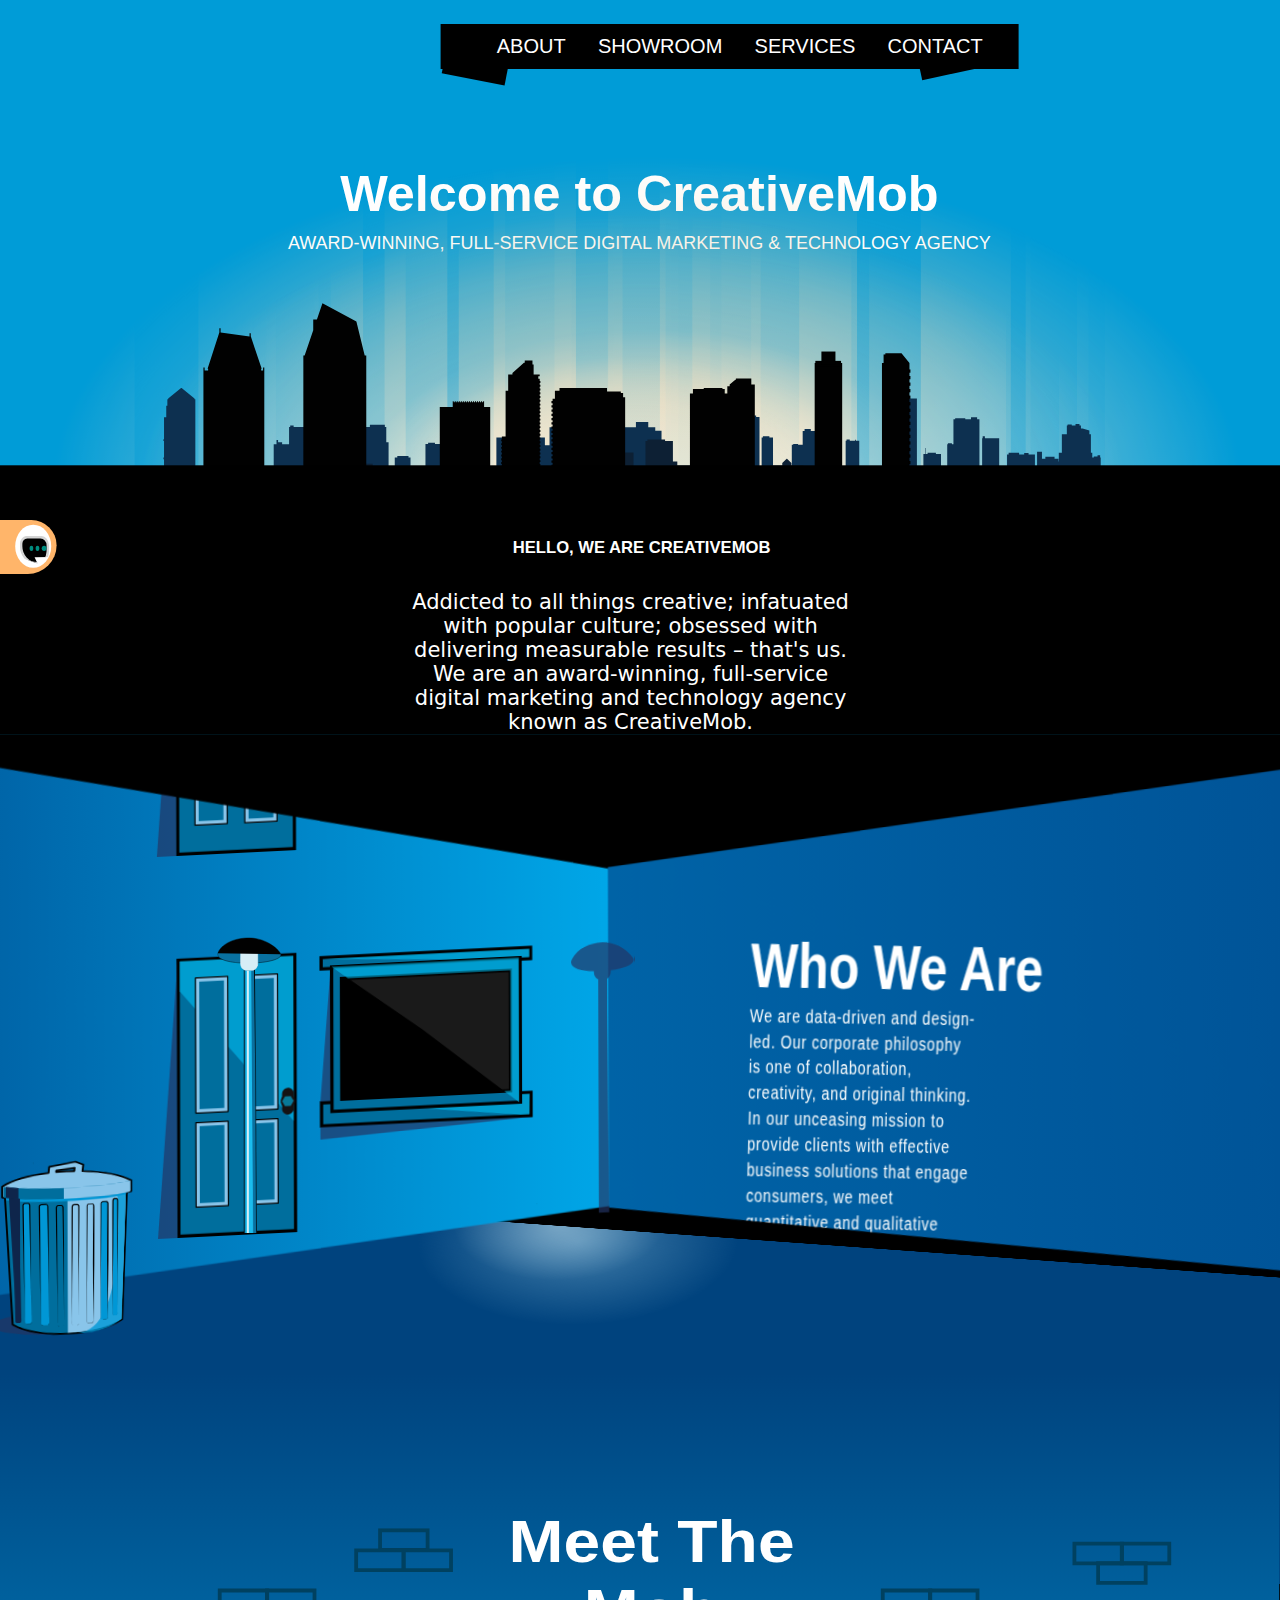
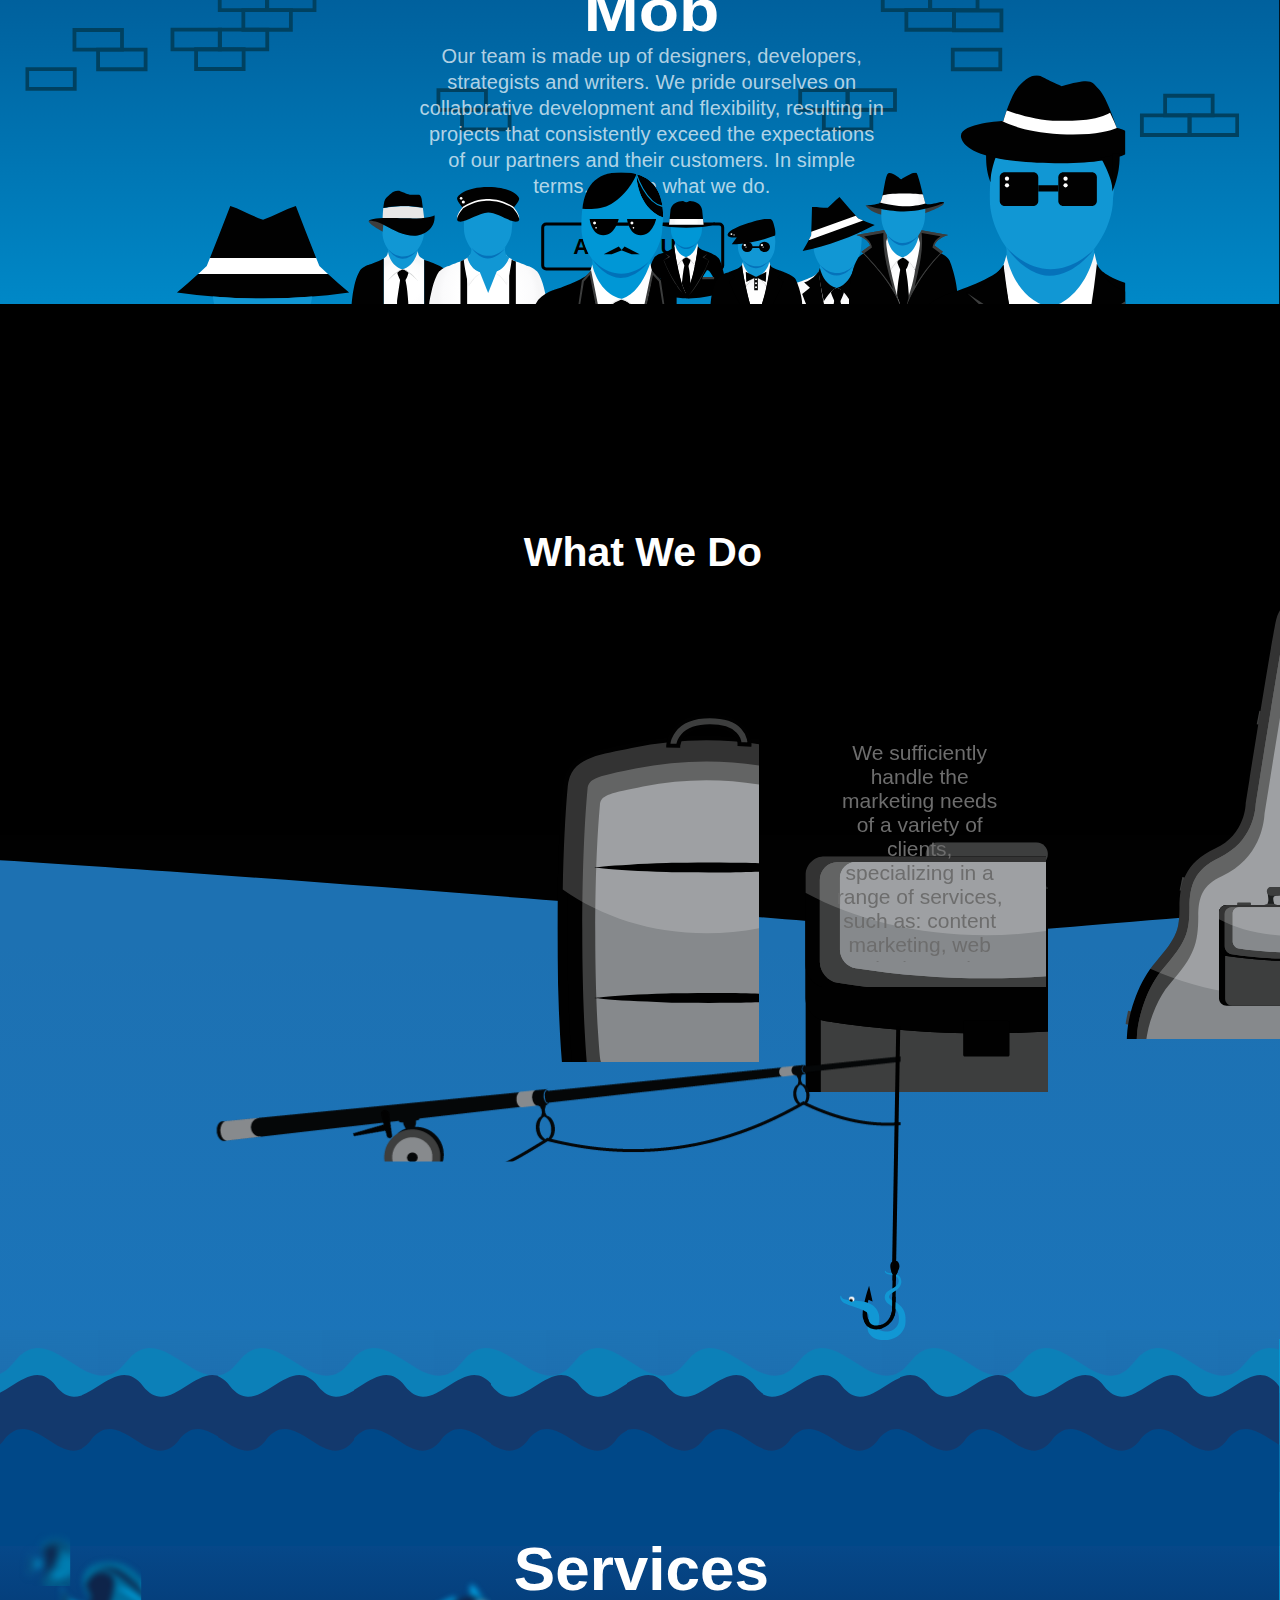
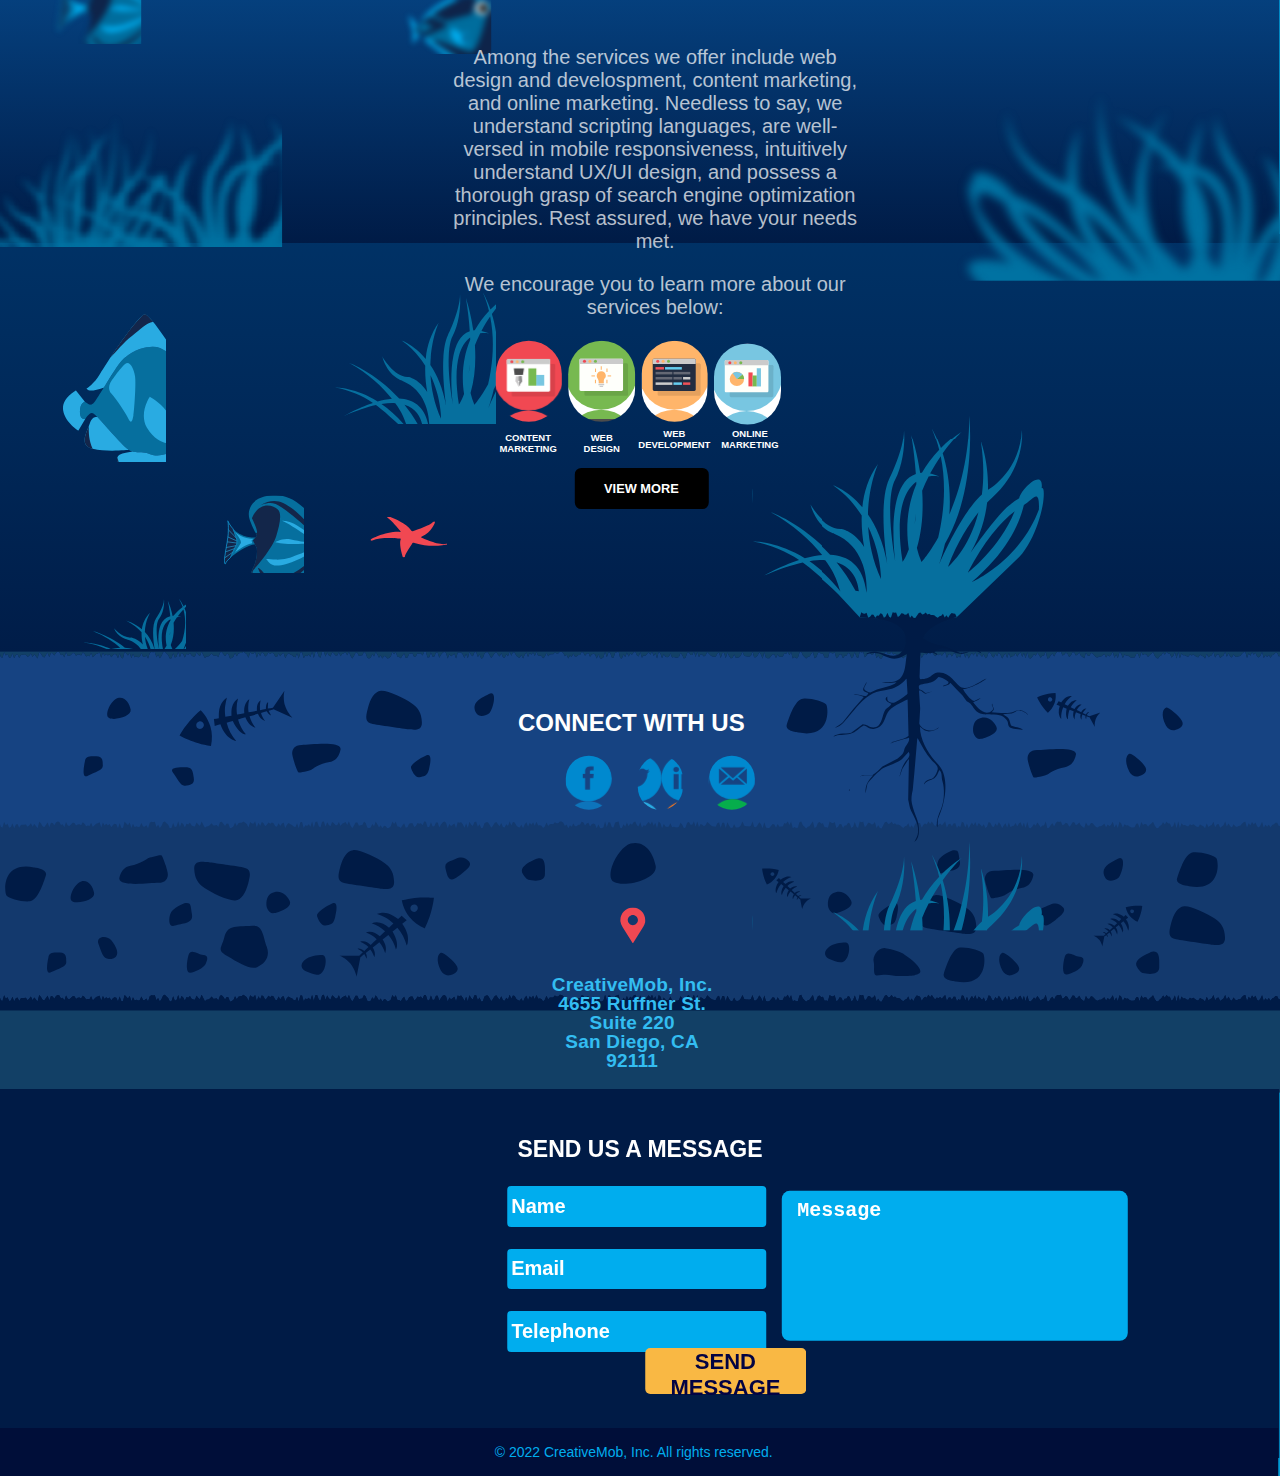
<file: index.html>
<!DOCTYPE html>
<html lang="en">
  <head>
    <meta charset="UTF-8">
    <meta http-equiv="X-UA-Compatible" content="IE=edge">
    <meta name="viewport" content="width=device-width, initial-scale=1.0">
    <link href="style.css" rel="StyleSheet" type="text/css">
    <title>creative mob</title>
  </head>
  <body class="example">


    <div class="parent">


    <div id="feedBackContainer"></div>
    <div class="feedBoxDiv">
      <div class="feedInnerDiv">
        <div id="msgBox" onclick="feedback()"></div>
      </div>
    </div>
    <div id="menuIcon" onclick="menuChanging()"></div>
    <div class="menu" id="menu">
      <ul class="menu-list">
        <li>
          <a href="about.html">about</a>
        </li>
        <li>
          <a href="showRoom.html">SHOWROOM </a>
        </li>
        <li>
          <a href="services.html">services</a>
        </li>
        <li>
          <a href="contact.html">contact </a>
        </li>
      </ul>
      <div class="right"></div>
      <div class="left"></div>
    </diV>
    <div class="welcome">
      <h1 class="welcome-text">Welcome to CreativeMob</h1>
      <h2 class="subtitle">AWARD-WINNING, FULL-SERVICE DIGITAL MARKETING &amp; TECHNOLOGY AGENCY</h2>
    </div>
    <div class="buildingContainerWithLight">
      <img src="/img/welcome/lights.svg" class="light">
      <img src="/img/welcome/buildings.svg" class="buildings">
    </div>
    <div class="home-text">
      <h2>HELLO, WE ARE CREATIVEMOB</h2>
      <br>
      <p class="Hello"> Addicted to all things creative; infatuated with popular culture; obsessed with delivering measurable results – that's us. We are an award-winning, full-service digital marketing and technology agency known as CreativeMob. </p>
    </div>
    <div class="Room" id="Room">
      <div class="room-div" id="3dRoom">
        <div class="computerScene"></div>
        <div class="code"></div>
        <div class="coder"></div>
        <div class="left-wall"></div>
        <div class="right-wall">
          <div class="rightWallContent">
            <div class="rightWallInnerTxt">
              <h1> Who We Are </h1>
              <p> We are data-driven and design-led. Our corporate philosophy is one of collaboration, creativity, and original thinking. In our unceasing mission to provide clients with effective business solutions that engage consumers, we meet quantitative and qualitative challenges head-on while adhering to industry standards. </p>
            </div>
          </div>
        </div>
        <div class="bottom-surface">
          <div class="bottom-light"></div>
          <!-- <div class="trash"></div> -->
        </div>
        <div class="lamp-shadow"></div>
        <div class="trash"></div>
      </div>
      <div class="lamp"></div>
    </div>
    <div class="Mob" id="Mob"></div>
    <!-- </diV> -->
    <div class="what_We_DoBlackBg"></div>
    <div class="bagContainer"></div>
    <div class="bags"></div>
    <div id="waterFlow"></div>
    <div id="seaDeepScene"></div>
    <div id="seaBottom"></div>
    <div class="lastOne">
      <h2> CONNECT WITH US </h2>
      <ul>
        <a href="https://www.facebook.com/creativemob" target="_blank">
          <li class="faceBook"></li>
        </a>
        <a href="https://twitter.com/creativemob" target="_blank">
          <li class="twitter"></li>
        </a>
        <a href="https://www.linkedin.com/company/creativemob" target="_blank">
          <li class="linkedin"></li>
        </a>
      </ul>
      <a href="https://www.google.com/maps/search/CreativeMob,+Inc.+4655+Ruffner+St.+Suite+220+San+Diego,+CA+92111/@32.8257561,-117.1574558,69m/data=!3m1!1e3!5m1!1e4" target="_blank">
        <img src="/img/connect/icon-location.svg">
      </a>
      <p>CreativeMob, Inc. <br> 4655 Ruffner St. Suite 220 <br> San Diego, CA 92111 </p>
    </div>
    <div class="msgBox">
      <h1> SEND US A MESSAGE </h1>
      <br>
      <div class="inputContainer">
        <input type="text" placeholder="Name" id="inputNameTxt">
        <input type="text" placeholder="Email" id="inputEmailTxt">
        <input type="number" placeholder="Telephone" id="tele">
        <textarea placeholder="Message" id="msgTxt"></textarea>
      </div>
      <button onclick="msgSend()">SEND MESSAGE</button>
      <p> © 2022 CreativeMob, Inc. All rights reserved. </p>
    </div>

  </div>

    <script src="script.js"></script>
  </body>
</html>
</file>
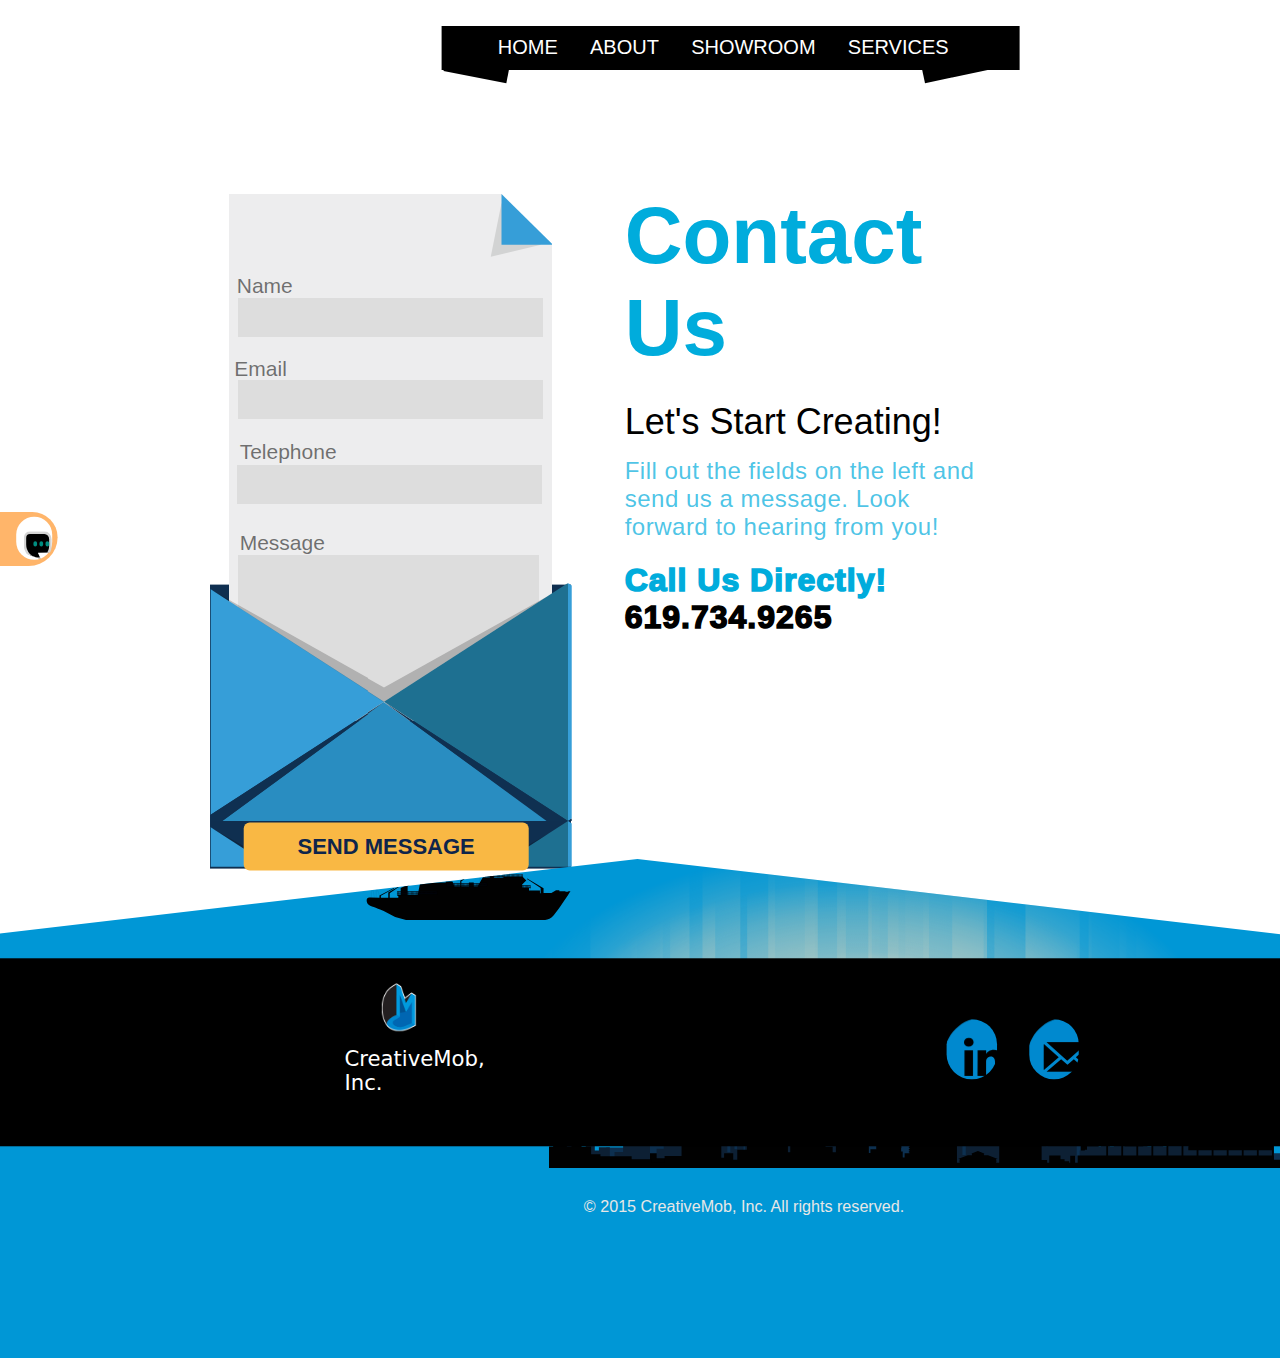
<file: contact.html>
<!DOCTYPE html>
<html lang="en">
  <head>
    <meta charset="UTF-8">
    <meta http-equiv="X-UA-Compatible" content="IE=edge">
    <meta name="viewport" content="width=device-width, initial-scale=1.0">
    <link href="css/contact.css" rel="StyleSheet" type="text/css">
    <title>creative mob contact</title>
  </head>
  <body class="example">
    <div id="feedBackContainer"></div>
    <div class="feedBoxDiv">
      <div class="feedInnerDiv">
        <div id="msgBox" onclick="feedback()"></div>
      </div>
    </div>
    <div id="menuIcon" onclick="menuChanging()"></div>
    <img src="/img/logo-cm@2x.png" id="menuIcon" onclick="menuChanging()">
    <div class="menu" id="menu">
      <ul class="menu-list">
        <li>
          <a href="index.html">home </a>
        </li>
        <li>
          <a href="about.html">about</a>
        </li>
        <li>
          <a href="showRoom.html">SHOWROOM </a>
        </li>
        <li>
          <a href="services.html">services</a>
        </li>
      </ul>
      <div class="right"></div>
      <div class="left"></div>
    </diV>
    <div class="contactlpWholeContainer">
      <div class="container1">
        <div class="msgBox">
          <div class="backFace"></div>
          <div class="letter">
            <form name="f1">
              <section class="sec1">Name</section>
              <input type="text" class="nameTxt">
              <section class="sec2">Email</section>
              <input type="text" class="mailTxt">
              <section class="sec3">Telephone</section>
              <input type="text" class="teleTxt">
              <section class="sec3">Message</section>
              <textarea rows="10" cols="50" class="txtArea"></textarea>
            </form>
          </div>
          <div class="frontFace"></div>
          <button class="sendBtn">SEND MESSAGE</button>
        </div>
      </div>
      <div class="container2">
        <div class="contentContainer">
          <h1 class="content1"> Contact Us </h1>
          <p class="content2"> Let's Start Creating! </p>
          <p class="content3"> Fill out the fields on the left and send us a message. Look forward to hearing from you! </p>
          <h1 class="content4"> Call Us Directly!
        </div>
      </div>
    </div>
    <div class="lastOneDiv">
      <img src="/img/welcome/buildings.svg" class="buildings">
      <img src="/img/welcome/lights.svg" class="light">
      <div>
        <img src="/img/ship.svg" class="ship">
        <div class="compName">
          <img src="img/logo-cm@2x.png" class="logo">
        </div>
        <a href="https://www.linkedin.com/company/creativemob" target="_blank">
          <div class="AboutMedia"></div>
        </a>
        <a href="mailto:sean@creative-mob.com">
          <div class="AboutMedia2"></div>
        </a>
        <div class="address">
          <img src="img/icon-location.svg" class="logo">
        </div>
        <p>© 2015 CreativeMob, Inc. All rights reserved.</p>
      </div>
    </div>
    <script src="script.js"></script>
  </body>
</html>
</file>
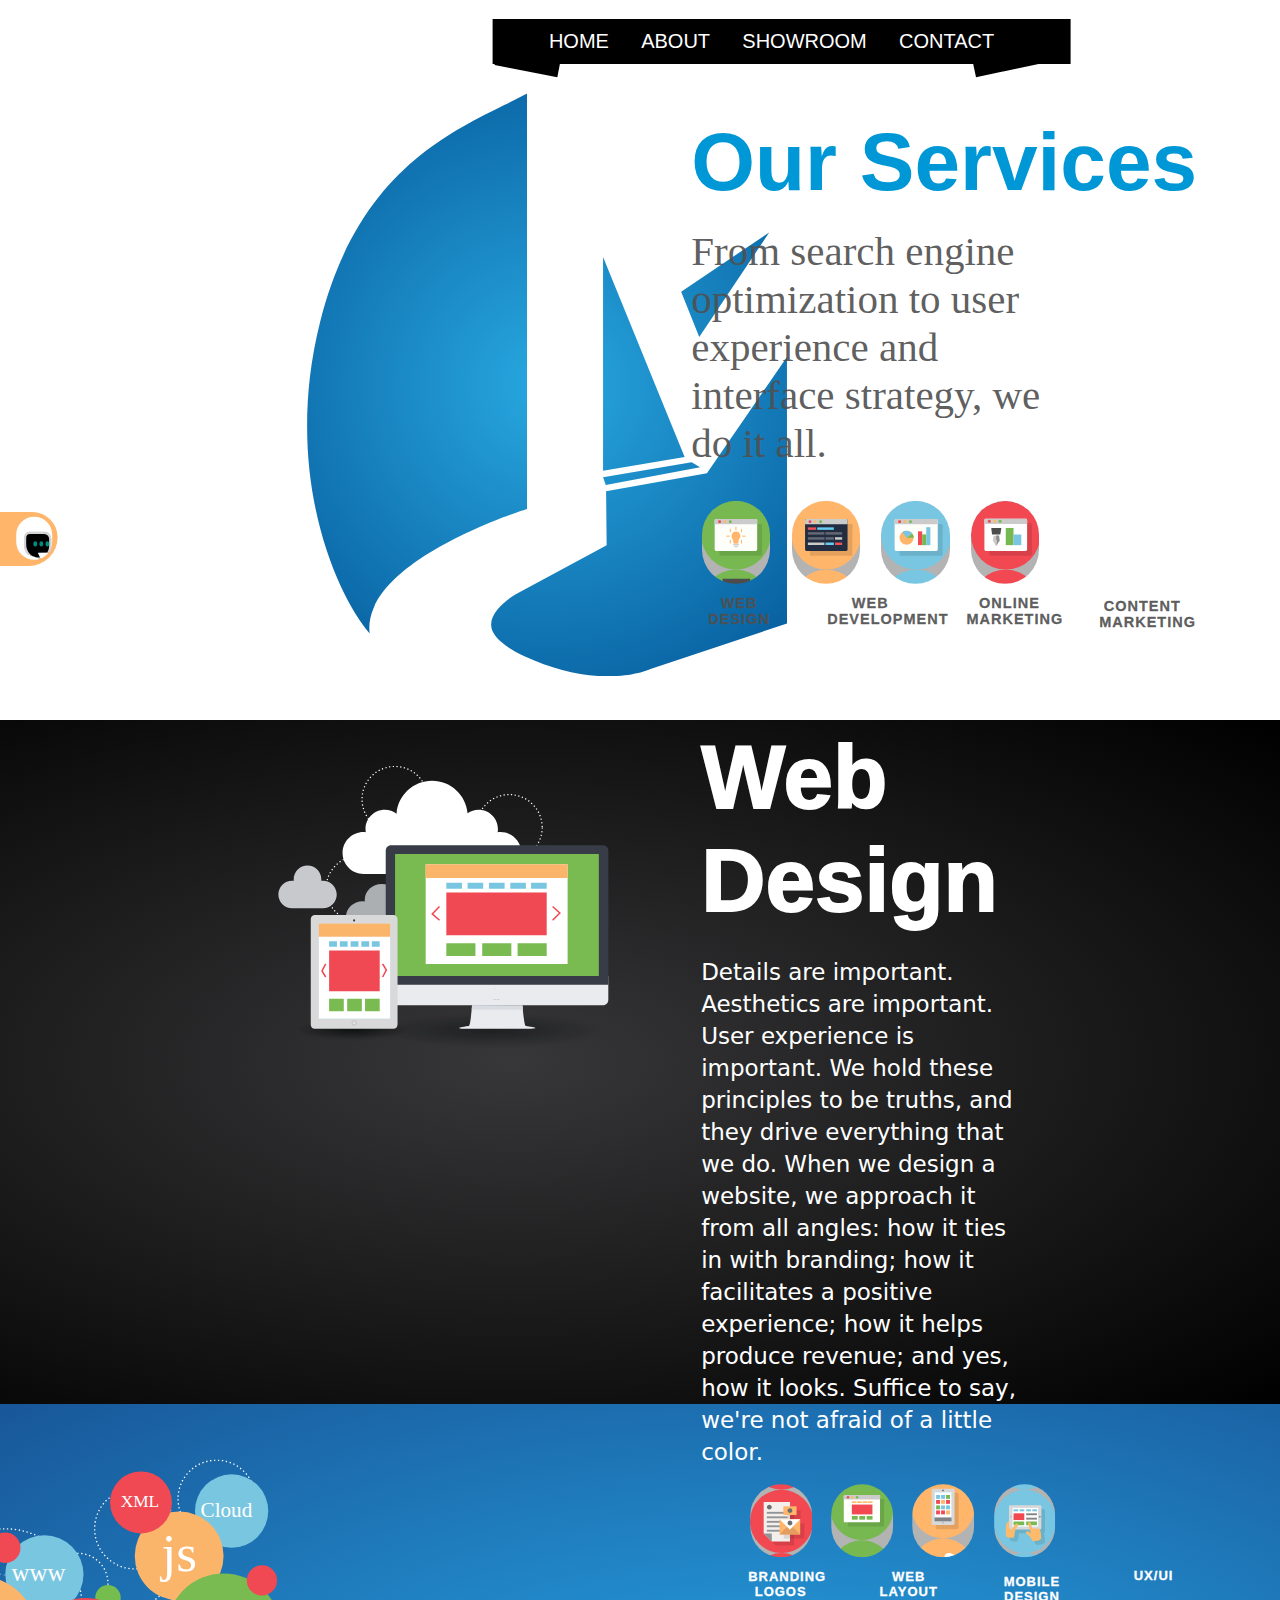
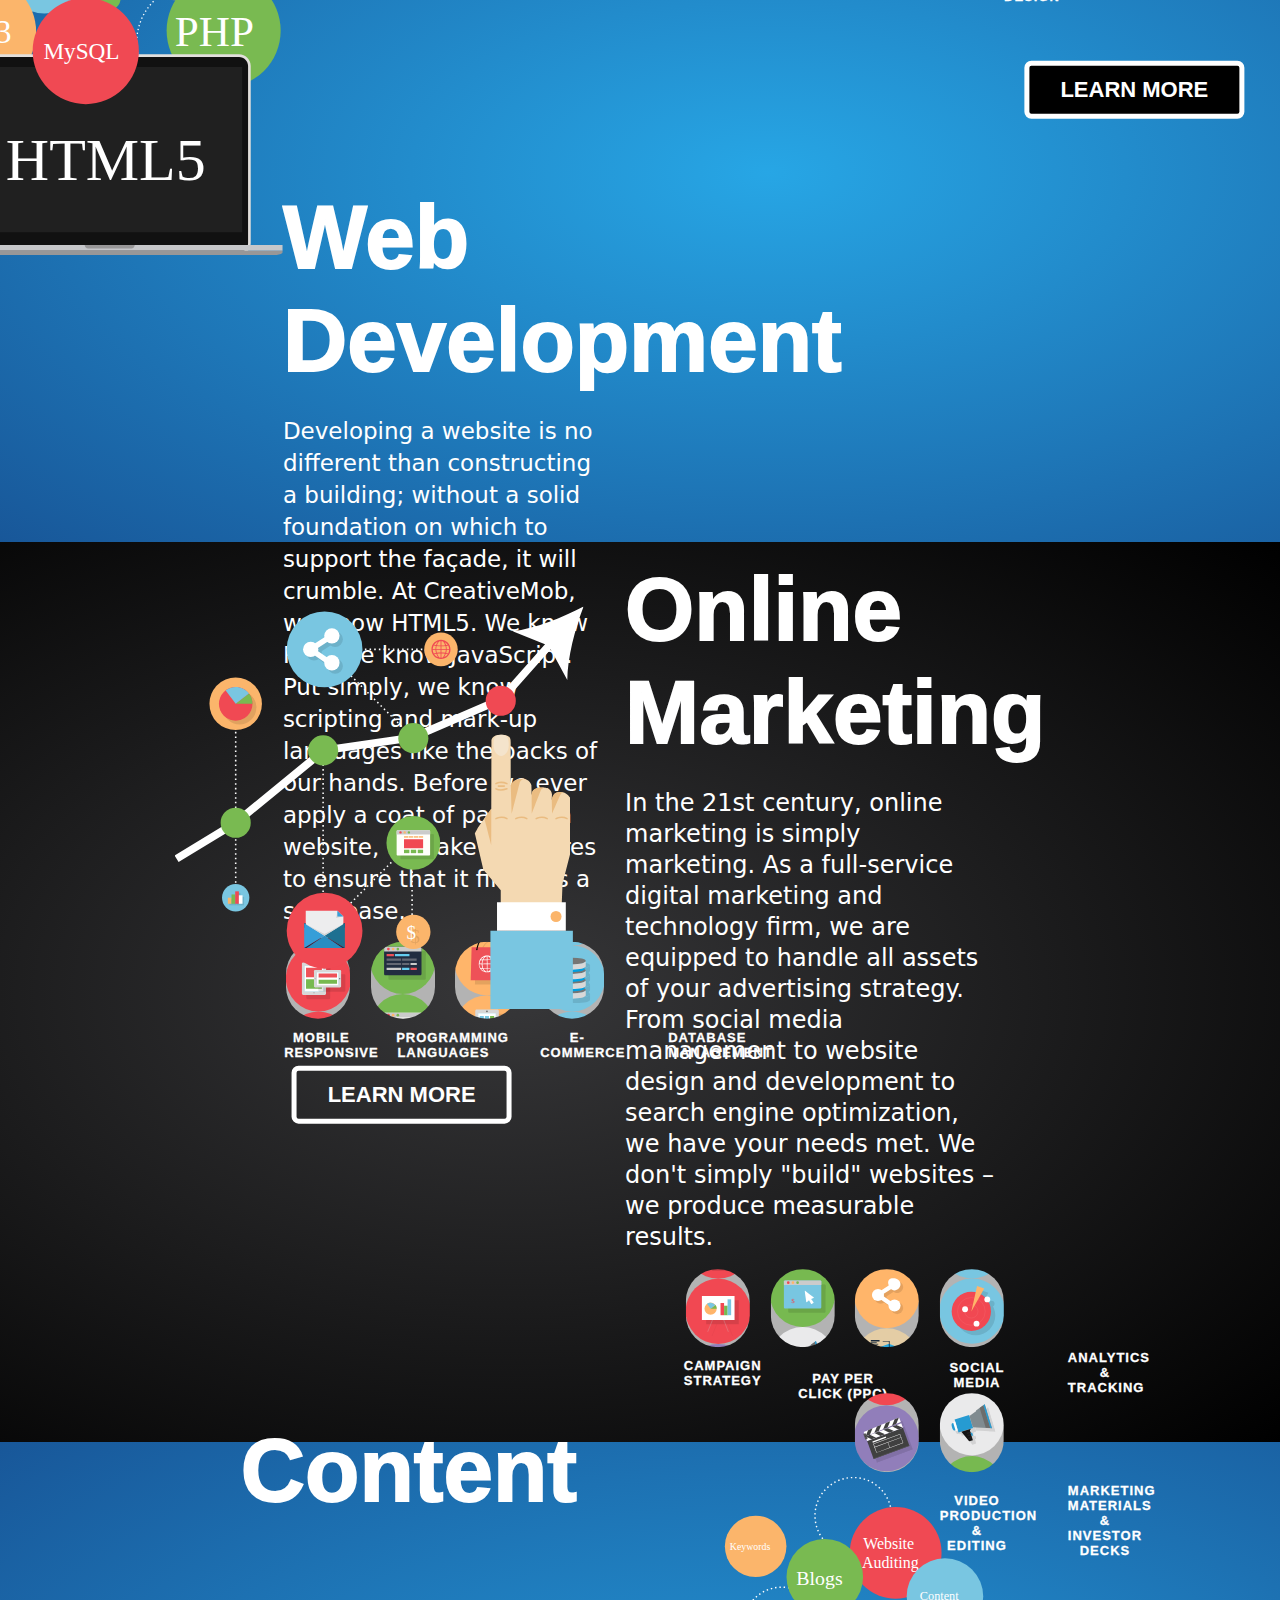
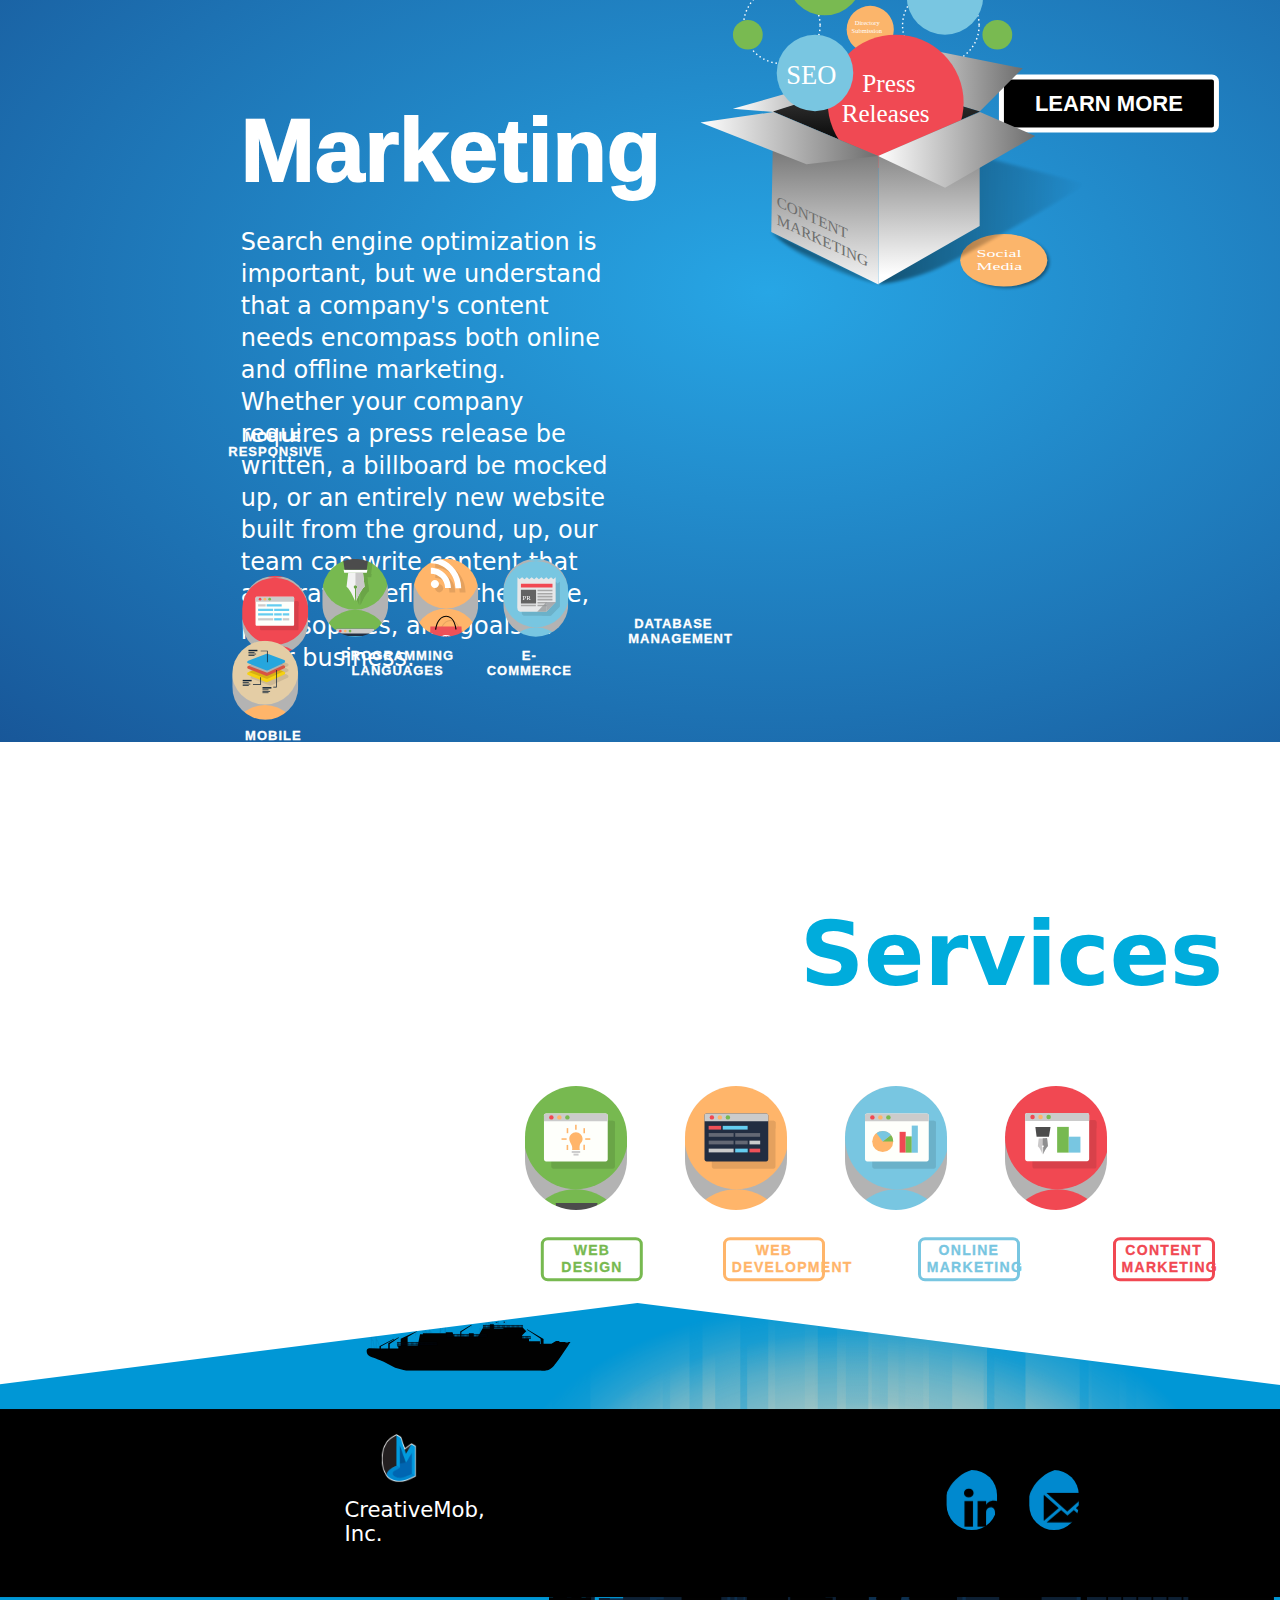
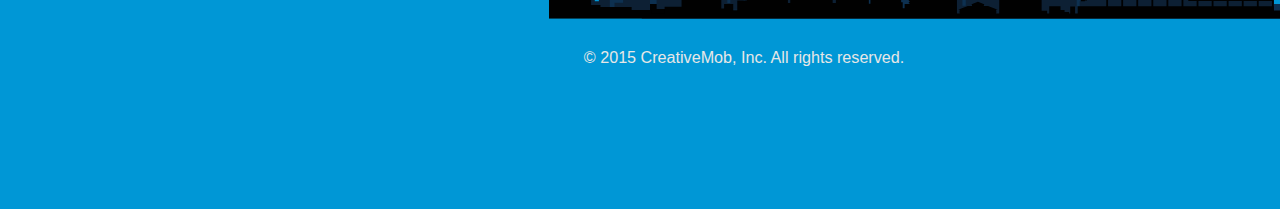
<file: services.html>
<!DOCTYPE html>
<html lang="en">
  <head>
    <meta charset="UTF-8">
    <meta http-equiv="X-UA-Compatible" content="IE=edge">
    <meta name="viewport" content="width=device-width, initial-scale=1.0">
    <link href="css/service.css" rel="StyleSheet" type="text/css">
    <title>creative mob services</title>
    <link href="https://www.dafontfree.net/embed/Z290aGFtLWxpZ2h0JmRhdGEvNDYvZy82NDAzMC9Hb3RoYW0tTGlnaHQub3Rm" rel="stylesheet" type="text/css" />
  </head>
  <body class="example">
    <div id="feedBackContainer"></div>
    <div class="feedBoxDiv">
      <div class="feedInnerDiv">
        <div id="msgBox" onclick="feedback()"></div>
      </div>
    </div>
    </div>
    <div id="menuIcon" onclick="menuChanging()"></div>
    <div class="menu" id="menu">
      <ul class="menu-list">
        <li>
          <a href="index.html">home</a>
        </li>
        <li>
          <a href="about.html">about</a>
        </li>
        <li>
          <a href="showRoom.html">SHOWROOM </a>
        </li>
        <li>
          <a href="contact.html">contact </a>
        </li>
      </ul>
      <div class="right"></div>
      <div class="left"></div>
    </div>
    <!-- section 1 -->
    <div class="section1">
      <img src="/img/servicesFileImg/cm-logo.svg">
      <div class="section1Container">
        <h1> Our Services </h1>
        <p> From search engine optimization to user experience and interface strategy, we do it all. </p>
        <div id="servicesProfiles">
          <a href="#WebDesign">
          <div class="sec1"></div>
        </a>
        <a href="#WebDevelopment">
          <div class="sec2"></div>
        </a>
        <a href="#OnlineMarketing">
          <div class="sec3"></div>
        </a>
        <a href="#ContentMarketing">
          <div class="sec4"></div>
        </a>
        <a href="#WebDesign">
          <p id="p1">WEB <br>DESIGN </p>
        </a>
        <a href="#WebDevelopment">
          <p id="p2">WEB DEVELOPMENT</p>
        </a>
        <a href="#OnlineMarketing">
          <p id="p3">ONLINE MARKETING</p>
        </a>
        <a href="#ContentMarketing">
          <p id="p4">CONTENT MARKETING</p>
        </a>
        </div>
      </div>
    </div>
    <!-- section2 -->
    <div class="section2" id="WebDesign">
      <img src="/img/servicesFileImg/web-design.svg">
      <div class="section2Div">
        <h1> Web Design </h1>
        <p> Details are important. Aesthetics are important. User experience is important. We hold these principles to be truths, and they drive everything that we do. When we design a website, we approach it from all angles: how it ties in with branding; how it facilitates a positive experience; how it helps produce revenue; and yes, how it looks. Suffice to say, we're not afraid of a little color. </p>
        <div class="section2ProfileContainer">
          <div class="sec2Profile1"></div>
          <div class="sec2Profile2"></div>
          <div class="sec2Profile3"></div>
          <div class="sec2Profile4"></div>
          <p id="sec2p1">BRANDING LOGOS</p>
          <p id="sec2p2">WEB LAYOUT</p>
          <p id="sec2p3">MOBILE DESIGN</p>
          <p id="sec2p4">UX/UI</p>
        </div>
        <!-- <a href="http://www.creative-mob.com/web-design.html"> -->
        <a href="">
          <button class="sec2Btn"> LEARN MORE </button>
        </a>
      </div>
    </div>
    <!-- section 3 -->
    <div class="section3" id="WebDevelopment">
      <div class="section2Div section3Div">
        <h1> Web Development </h1>
        <p> Developing a website is no different than constructing a building; without a solid foundation on which to support the façade, it will crumble. At CreativeMob, we know HTML5. We know PHP. We know JavaScript. Put simply, we know scripting and mark-up languages like the backs of our hands. Before we ever apply a coat of paint to a website, we take measures to ensure that it first has a solid base. </p>
        <div class="section2ProfileContainer section3ProfileContainer">
          <div class="sec2Profile1 sec3Profile1"></div>
          <div class="sec2Profile2 sec3Profile2"></div>
          <div class="sec2Profile3 sec3Profile3"></div>
          <div class="sec2Profile4 sec3Profile4"></div>
          <p id="sec3p1">MOBILE RESPONSIVE</p>
          <p id="sec3p2">PROGRAMMING LANGUAGES</p>
          <p id="sec3p3">E-COMMERCE</p>
          <p id="sec3p4">DATABASE MANAGEMENT</p>
        </div>
        <!-- <a href="http://www.creative-mob.com/web-development.html"> -->
        <a href="">
          <button class="sec3Btn"> LEARN MORE </button>
        </a>
      </div>
      <img src="img/servicesFileImg/web-development.svg">
    </div>
    <!-- section4 -->
    <div class="section4" id="OnlineMarketing">
      <img src="/img/servicesFileImg/online-marketing.svg">
      <div class="section2Div section4Div">
        <h1> Online Marketing </h1>
        <p id="section4P"> In the 21st century, online marketing is simply marketing. As a full-service digital marketing and technology firm, we are equipped to handle all assets of your advertising strategy. From social media management to website design and development to search engine optimization, we have your needs met. We don't simply "build" websites – we produce measurable results. </p>
        <div class="section2ProfileContainer section4ProfileContainer">
          <div class="sec2Profile1 sec4Profile1"></div>
          <div class="sec2Profile2 sec4Profile2"></div>
          <div class="sec2Profile3 sec4Profile3"></div>
          <div class="sec2Profile4 sec4Profile4"></div>
          <p id="sec4p1">CAMPAIGN STRATEGY</p>
          <p id="sec4p2">PAY PER CLICK (PPC)</p>
          <p id="sec4p3">SOCIAL MEDIA</p>
          <p id="sec4p4">ANALYTICS & TRACKING</p>
          <div class="sec2Profile3 sec4Profile5"></div>
          <div class="sec2Profile4 sec4Profile6"></div>
          <p id="sec4p5">VIDEO PRODUCTION & EDITING</p>
          <p id="sec4p6">MARKETING MATERIALS & INVESTOR DECKS</p>
        </div>
        <!-- <a href="http://www.creative-mob.com/online-marketing.html"> -->
        <a href="">
          <button id="sec3Btn"> LEARN MORE </button>
        </a>
      </div>
    </div>
    <!-- section 5 -->
    <div class="section5" id="ContentMarketing">
      <img src="/img/servicesFileImg/content-marketing.svg">
      <div class="section2Div section4Div section5Div">
        <h1> Content Marketing </h1>
        <p id="section5P"> Search engine optimization is important, but we understand that a company's content needs encompass both online and offline marketing. Whether your company requires a press release be written, a billboard be mocked up, or an entirely new website built from the ground, up, our team can write content that accurately reflects the voice, philosophies, and goals of your business. </p>
        <div class="section2ProfileContainer section5ProfileContainer">
          <div class="sec2Profile1 sec5Profile1"></div>
          <div class="sec2Profile2 sec5Profile2"></div>
          <div class="sec2Profile3 sec5Profile3"></div>
          <div class="sec2Profile4 sec5Profile4"></div>
          <p id="sec3p1">MOBILE RESPONSIVE</p>
          <p id="sec3p2">PROGRAMMING LANGUAGES</p>
          <p id="sec3p3">E-COMMERCE</p>
          <p id="sec5p4">DATABASE MANAGEMENT</p>
          <div class="sec2Profile3 sec5Profile5"></div>
          <p id="sec3p1">MOBILE RESPONSIVE</p>
        </div>
        <!-- <a href="creative-mob.com/content-marketing.html"> -->
        <a href="">
          <button class="sec3Btn"> LEARN MORE </button>
        </a>
      </div>
    </div>
    <!-- section 6 -->
    <div class="section6">
      <h1>Services</h1>
      <div id="servicesProfile2">
        <div class="serviceSec1"></div>
        <div class="serviceSec2"></div>
        <div class="serviceSec3"></div>
        <div class="serviceSec4"></div>
        <a href="#WebDesign">
          <button id="btn1">WEB <br>DESIGN </button>
        </a>
        <a href="#WebDevelopment">
          <button id="btn2">WEB DEVELOPMENT</button>
        </a>
        <a href="#OnlineMarketing">
          <button id="btn3">ONLINE MARKETING</button>
        </a>
        <a href="#ContentMarketing">
          <button id="btn4">CONTENT MARKETING</button>
        </a>
      </div>
    </div>
    <div class="lastOneDiv">
      <img src="/img/welcome/buildings.svg" class="buildings">
      <img src="/img/welcome/lights.svg" class="light">
      <div>
        <img src="/img/ship.svg" class="ship">
        <div class="compName">
          <img src="img/logo-cm@2x.png" class="logo">
        </div>
        <a href="https://www.linkedin.com/company/creativemob" target="_blank">
          <div class="AboutMedia"></div>
        </a>
        <a href="mailto:sean@creative-mob.com">
          <div class="AboutMedia2"></div>
        </a>
        <div class="address">
          <img src="img/icon-location.svg" class="logo">
        </div>
        <p>© 2015 CreativeMob, Inc. All rights reserved.</p>
      </div>
    </div>
    <script src="script.js"></script>
  </body>
</html>
</file>
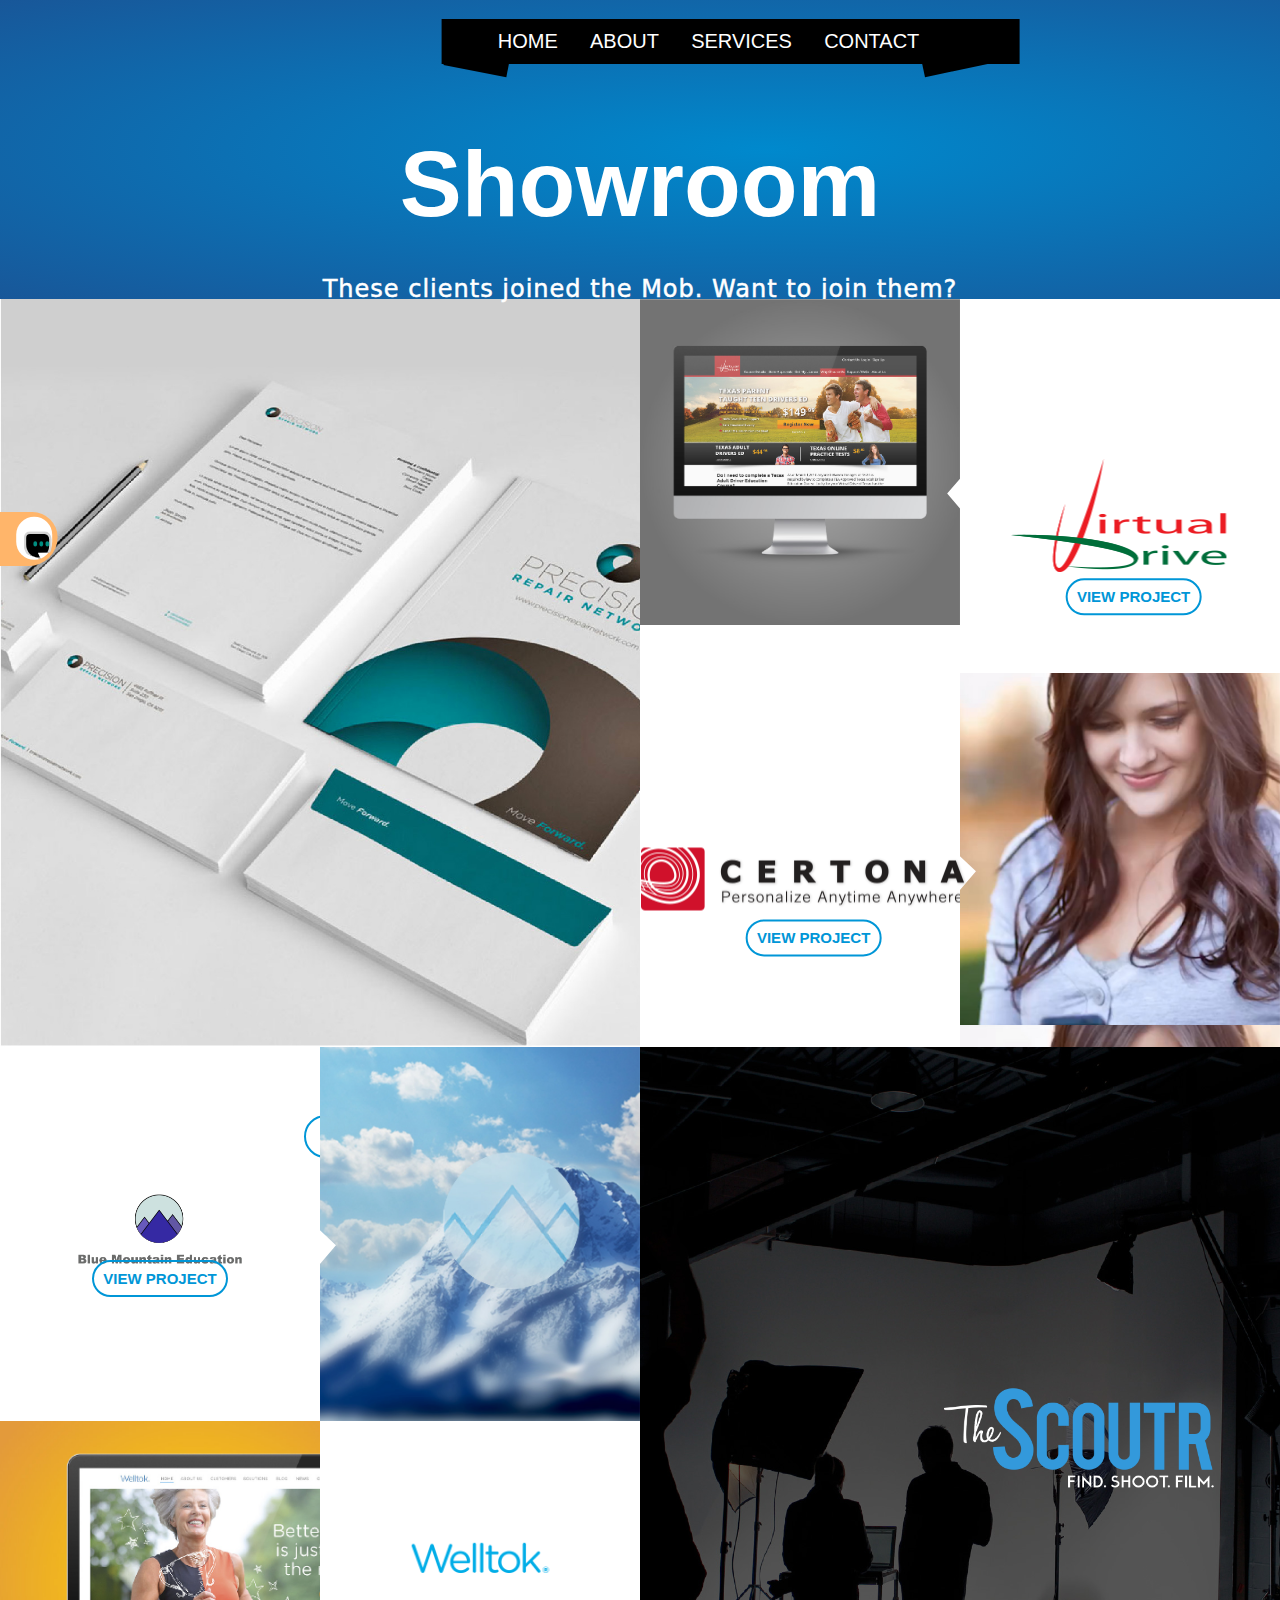
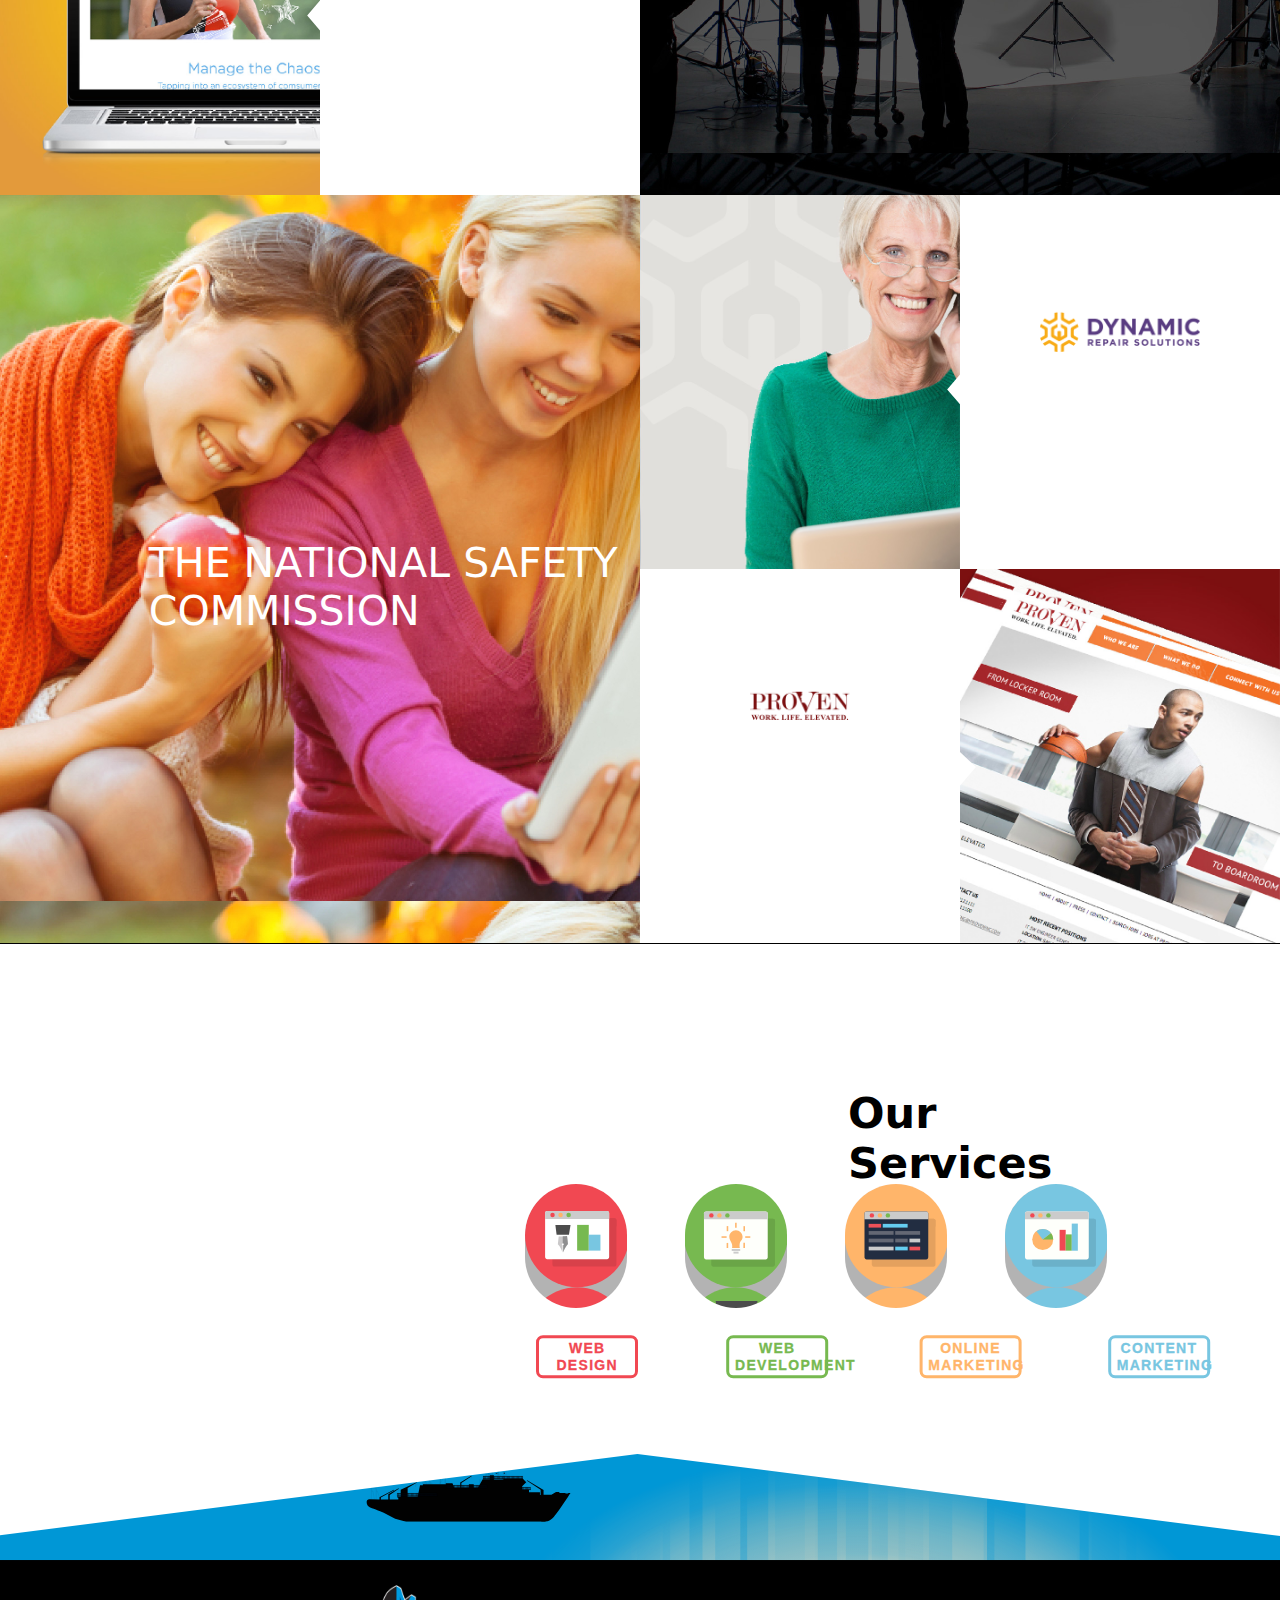
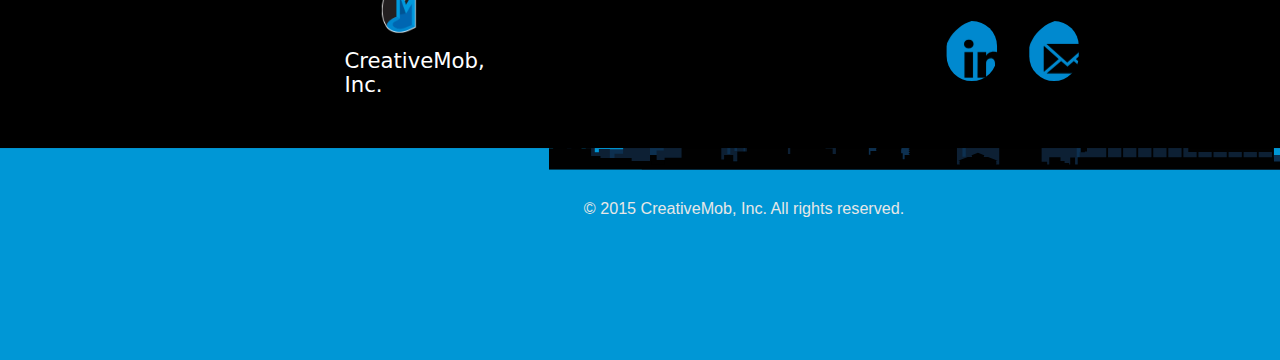
<file: showRoom.html>
<!DOCTYPE html>
<html lang="en">
  <head>
    <meta charset="UTF-8">
    <meta http-equiv="X-UA-Compatible" content="IE=edge">
    <meta name="viewport" content="width=device-width, initial-scale=1.0">
    <link href="css/showRoom.css" rel="StyleSheet" type="text/css">
    <link href="css/service.css" rel="StyleSheet" type="text/css">
    <title>showRoom</title>
    <link href="https://www.dafontfree.net/embed/Z290aGFtLWxpZ2h0JmRhdGEvNDYvZy82NDAzMC9Hb3RoYW0tTGlnaHQub3Rm" rel="stylesheet" type="text/css" />
  </head>
  <body class="example">
    <div id="feedBackContainer"></div>
    <div class="feedBoxDiv">
      <div class="feedInnerDiv">
        <div id="msgBox" onclick="feedback()"></div>
      </div>
    </div>
    <div id="menuIcon" onclick="menuChanging()"></div>
    <img src="/img/logo-cm@2x.png" id="menuIcon" onclick="menuChanging()">
    <div class="menu" id="menu">
      <ul class="menu-list">
        <li>
          <a href="index.html">home</a>
        </li>
        <li>
          <a href="about.html">about</a>
        </li>
        <li>
          <a href="services.html">services </a>
        </li>
        <li>
          <a href="contact.html">contact </a>
        </li>
      </ul>
      <div class="right"></div>
      <div class="left"></div>
    </div>
    <div class="showRoomwholeContainer">
      <!-- showRoomSection1 -->
      <div class="showRoomSection1">
        <h1>Showroom</h1>
        <p> These clients joined the Mob. Want to join them? </p>
      </div>
      <!-- showRoomSection2 -->
      <div class="showRoomSection">
        <div class="showRoomSection2Div1 sec2Div1" id="hoverDiv1">
          <button class="viewProjBtn" id="viewProjBtn1">View Project</button>
        </div>
        <div class="showRoomSection2Div2 sec2Div2">
          <div class="box1" id="hoverDiv2">
            <div class="boxdiv1 virtualDriveImg"></div>
            <div class="boxdiv2 virtualDrive">
              <img src="/img/showRoom/vdrive2-logo.png">
              <br>
              <button class="viewProjBtn" id="viewProjBtn2">View Project</button>
            </div>
          </div>
          <div class="box2" id="hoverDiv3">
            <div class="boxdiv3 certona">
              <img src="/img/showRoom/certona2-logo.png">
              <br>
              <button class="viewProjBtn" id="viewProjBtn3">View Project</button>
            </div>
            <div class="boxdiv4 certonaImg"></div>
          </div>
        </div>
      </div>
      <!-- showRoomSection3 -->
      <div class="showRoomSection showRoomSection3">
        <div class="showRoomSection2Div2 sec3Div1">
          <div class="box1" id="hoverDiv4">
            <div class="boxdiv1 mountain">
              <img src="/img/showRoom/bme-logo.png">
              <br>
              <button class="viewProjBtn" id="viewProjBtn4">View Project</button>
            </div>
            <div class="boxdiv2 mountainImg"></div>
          </div>
          <div class="box2">
            <div class="boxdiv3 welltokImg"></div>
            <div class="boxdiv4 welltok">
              <img src="/img/showRoom/welltok-logo.png">
            </div>
          </div>
        </div>
        <div class="showRoomSection2Div1 sec3Div2">
          <img src="/img/showRoom/thescoutr-logo.png">
        </div>
      </div>
      <!-- showRoomSection4 -->
      <div class="showRoomSection showRoomSection4">
        <div class="showRoomSection2Div1 sec4Div1 exStyle1">
          <h1> THE NATIONAL SAFETY COMMISSION </h1>
        </div>
        <div class="showRoomSection2Div2 sec4Div2">
          <div class="box1">
            <div class="boxdiv1 dynamicImg"></div>
            <div class="boxdiv2 dynamic">
              <img src="/img/showRoom/dynamicrs-logo.png">
            </div>
          </div>
          <div class="box2 exStyle2">
            <div class="boxdiv3 proven">
              <img src="/img/showRoom/proven.logo.png">
            </div>
            <div class="boxdiv4 provenImg"></div>
          </div>
        </div>
      </div>
    </div>
    <!-- section 6 -->
    <div class="section6" id="showRoomSec6">
      <h1>Our Services</h1>
      <div id="servicesProfile2" class="showRoomProf">
        <div class="showRoomSec1"></div>
        <div class="showRoomSec2"></div>
        <div class="showRoomSec3"></div>
        <div class="showRoomSec4"></div>
        <a href="services.html">
          <button id="showRoomBtn1">WEB <br>DESIGN </button>
        </a>
        <a href="services.html">
          <button id="showRoomBtn2">WEB DEVELOPMENT</button>
        </a>
        <a href="services.html">
          <button id="showRoomBtn3">ONLINE MARKETING</button>
        </a>
        <a href="services.html">
          <button id="showRoomBtn4">CONTENT MARKETING</button>
        </a>
      </div>
    </div>
    <div class="lastOneDiv">
      <img src="/img/welcome/buildings.svg" class="buildings">
      <img src="/img/welcome/lights.svg" class="light">
      <div>
        <img src="/img/ship.svg" class="ship">
        <div class="compName">
          <img src="img/logo-cm@2x.png" class="logo">
        </div>
        <a href="https://www.linkedin.com/company/creativemob" target="_blank">
          <div class="AboutMedia"></div>
        </a>
        <a href="mailto:sean@creative-mob.com">
          <div class="AboutMedia2"></div>
        </a>
        <div class="address">
          <img src="img/icon-location.svg" class="logo">
        </div>
        <p>© 2015 CreativeMob, Inc. All rights reserved.</p>
      </div>
    </div>
    <script src="script.js"></script>
    <script src="showRoomScript.js"></script>
  </body>
</html>
</file>
<file: style.css>
html, body {
    height: 100%;
    width: 99.8%;
    background-color: #009CD7;
    color: white;
    font-family: sans-serif;
  }
  .example::-webkit-scrollbar {
      display: none;
  }
  button
  {
    cursor: pointer;
  }

  .parent
  {
    height: 513vh;
    /* height: 510vh; */
    width: 100.051vw;
    overflow: hidden;
    margin-left: -9px;
  }

  /* feedback container */
  #feedBackContainer
  {
    display: none;
  }
  /* Menu */
  .menu
  {
    /* display: block; */
    display: block;
    transition-property:transform;
    height: 9vh;
    position: fixed;
    width: 100vw;
    z-index: 100;
    transform:translateX(34.5%);
    transition: all 0.5s;
  }
  .menu-list
  {
    width: 538px;
    background-color: black;
    cursor: pointer;
    list-style: none;
    text-transform: uppercase;
    transition: all 3s;
    display: flex;
    flex-wrap: wrap;
  }
  .menu-list li
  {    
      padding: 2% 3%;
      font-size: 20px;
  }
  .menu .left
  {
    transition-delay: 12s;
    width: 5%;
    height: 26%;
    background-color: black;
    transform: rotate(11deg) translate(-4%,-126%);
    position: absolute;
    z-index: -1;
  }
  .menu .right
  {
    transition-delay: 12s;
    width: 5%;
    height: 26%;
    background-color: black;
    transform: rotate(348deg) translate(475px, 68px);
    position: absolute;
    z-index: -1;
  }
  #menuIcon
  {
    background: url(/img/logo-cm@2x.png) no-repeat black;
    position: fixed;
    transform: translate(47vw, 0vh) scale(0.65);
    z-index: 101;
    display: none;
    height: 10vh;
    width: 6vw;
    border-radius: 5vw;
    background-size: 3.5vw;
    background-position: 1.2vw 1vh;
    cursor: pointer;
  }

  #menuIcon:hover
  {
    background-color: #333;
  }
  a{
        text-decoration: none;
      color: white;
  }
  .menu-list li a:hover{
        color: #61f0ff;
  }
  
  .welcome
  {
    padding-top: 13vh;
  }
  .buildingContainerWithLight
  {

  }
  .welcome-text
  {
      font-family: gothamlight, arial, sans-serif, gothambold;
      font-size: 5.6vh;
      line-height: 69px;
      text-align: center;
      margin-bottom: 0%;
  }
  .subtitle
  {
      font-size: 2vh;
      text-align: center;
      font-weight: 200;
      line-height: 0px;
  }
  .light
  {
    animation: lightsAnimation 1.8s infinite ease-in-out;
    width: 100%;
    transform: translate(0%, -35%);
  }
  .buildings
  {
    position: absolute;
    top: 31vh;
    left: 0vh;
    width: 100vw;
    height: 27vh;
    transform: scaleY(1.2);

    /* position: absolute;
    top: 31vh;
    left: 2.5vh;
    width: 1874px; */
    height: 31vh;
    /* transform: scaleY(1.2); */
  }
  .home-text
  {
    background-color: black;
    width: 101.5vw;
    text-align: center;
    padding: 1vh 0vh 0vh 0vh;
    transform: translate(-0.9vw, -17.189vh);
  }
  .home-text h2
  {    
    padding: 5.55vh 0px 0px 1vh;
    font-size: 1.3vw;
  }
  .Hello
  {    
    width: 35%;
    color: white;
    font-size: 21px;
    padding-left: 32%;
    margin-top: 0%;
    font-family: system-ui ,sans-serif;
    font-weight: 100;
  }
  .Room 
  {
    height: 70%;
    background-color: black;
    margin-left: -1%;
 }
 #Room 
 {
    width: 101%;
    display: flex;
    align-content: center;
    justify-content: center;
    overflow: hidden;
    /* transform: translate(0%, -27.5%); */
    transform: translate(0%, -11.1%);
    height: 176vh;
 }
  .room-div 
 {
    /* height: 72%; */
    height: 51vh;
    width: 91vw;
    transform:translate(-19.5%, 18.3%) rotate3d(-7, -200, 0, 24deg) rotateY(97deg) scaleX(3);
 }
  .computerScene {
    background: url(/img/who/computer-scene.svg) no-repeat;
    height: 18vh;
    transform: translate(10px, 10px);
    width: 24vw;
    background-size: 17.8vw;
    transform: translate3d(853px, 139px, 0px);
    background-position: 0px -1.11vh;
    position: relative;
}
.left-wall
  {
    height: 15.5%;
    width: 12%;
    transform: translate3d(258%, -285%, 40px) scale(6.2) scaleY(1.5) scaleX(1.8) rotateY(17deg);
    background: url(/img/who/backwall.svg) repeat-y;
    background-size: 64%;
    background-position: 51% 68%;
    z-index: 0;
    position: relative;
    clip-path: polygon(0 0,100% 42.5%,100% 81%,0% 100%);
  }
.code
{
    background: url(/img/who/code.svg);
    height: 46px;
    width: 95px;
    transform: translate(57.5rem, -13%);
    background-size: 93%;
    background-position: 0% 4%;
    position: relative;
    animation-name: codeAnimation;
    animation-duration: 55.5s;
    animation-iteration-count: infinite;
}
.coder
{
    background: url(/img/who/mobster-coding.svg);
    height: 28%;
    width: 10%;
    transform: translate(60.5rem, -30.5%);
    background-size: 93%;
    position: relative;
}



  

.right-wall
{
    height: 95%;
    background: url(img/who/rightwall.svg) no-repeat;
    background-position: right;
    transform: translate3d(80.5%, -85.2%, 31px) scaleX(1) scaleY(1.3);
    width: 93%;
    background-color: #005197;
    clip-path: polygon(0 16%,100% 0,100% 100%,0 76%);
}
  .bottom-surface
  {
    height: 100%;
    width: 100%;
    transform: translate(9%, 26%);
    transform: scale(1.5) translate(-2%, -77%) skewY(-4deg) skewX(80deg);
    z-index: -3;
    position: relative;
    clip-path: polygon(35% 33%,100% 32%,100% 100%,0 100%);
    background: #00437E;
  }
  .bottom-light
  {
    height: 26%;
    width: 12%;
    transform: translate(608%, 139%) skew(-80deg, 372deg) scale(2) rotate(-76deg);
    z-index: 16;
    background: url(img/who/ground.svg) no-repeat;
  }
  .rightWallContent
  {
    height: 100%;
    width: 100%;
    position: absolute;
    z-index: 5;
    transform: scale(1.1) translate(1%, 4.5%) skewX(1deg) skewY(-0.5deg);
    transform-origin: right;
  }
  .rightWallInnerTxt
  {
    height: 34vh;
    width: 26vw;
    transform: translate(0vw, 5vh) rotate(3deg) rotateX(36deg) rotateX(-5deg);
    padding-left: 18vw;
    padding-bottom: 15vh;
    z-index: 16;
    display: inline-block;
  }
  .rightWallInnerTxt h1
  {
    margin-bottom: 0%;
    font-size: 52px;
  }
  .rightWallInnerTxt p
  {
    font-size: 15px;
    text-align: left;
    line-height: 1.4;
    margin-top: 0%;
    letter-spacing: .8px;
    width: 71%;
  }
  .trash
  {
    background: url(img/who/trashcan.svg) no-repeat;
    height: 19vh;
    width: 7.5vw;
    transform: scale(1.75) translate3d(10vw, -90.9vh,25px) rotateY(1deg) scaleX(1.3);
    background-size: 74% 143%;
    position: absolute;
    background-position: 2px -13px;
  }
.lamp-shadow
{
    background: url(img/who/lamppost-shadow.svg);
    height: 90%;
    width: 6%;
    transform: scale(0.8) translate3d(81.2vw, -183vh,25px) scale(1.3);
    z-index: 8;
    background-size: 99% 153%;
    position: relative;
    display: inline-block;
}
.lamp
{
    background: url(img/who/lamppost.svg) no-repeat;
    /* height: 93%; */
    height: 67vh;
    width: 8vw;
    transform: scale(.82) translate3d(-73rem, -10%,25px) rotateY(-39deg) scaleX(1.3);
    z-index: 8;
    background-size: 6vw 95vh;
    position: relative;
    background-position: 0.2vw -0.43vh;
}

/* Meet the mob section taag styles */
.Mob
{
    height: 88vh;
    width: 101vw;
    background: linear-gradient( #00437e, #00aaeb);
    transform: translate(-1vw ,-129vh);
}
.bricks
{
    background: url(img/meet/bricks.svg) no-repeat center bottom;
    height: 48%;
    transform: translateY(-19vh) scale(.8) scaleX(1.21) scaleY(1.23);
    background-size: 97%;
    z-index: -2;
    position: relative;
}

/* style for mobster */
.mobster
{
    height: 27%;
    transform: translateY(-24vh);
}
.mobster > div
{
    display: inline-block;
}
.mobster1
{
    height: 33vh;
    width: 13vw;
    overflow: hidden;
    transform: translate(17vw, 8vh) scale(1.8);
    position: relative;
    z-index: 2;
}
.mobster2
{
    height: 57%;
    width: 7.5%;
    overflow: hidden;
    transform: translate(15.5vw, -9vh);
    position: relative;
    z-index: 1;
}
.mobster3
{
    height: 58%;
    width: 10%;
    overflow: hidden;
    position: relative;
    z-index: 1;
    transform: translate(14vw, -9vh);
}
.mobster4
{
    height: 74%;
    width: 11%;
    overflow: hidden;
    position: relative;
    z-index: 1;
    transform: translate(11.6vw, -6vh) scale(1.22) scaleX(.9) scaleY(.9);
}
.mobster5
{
    height: 60%;
    width: 6%;
    overflow: hidden;
    transform: translate(9.9vw, -7vh);
}
.mobster6
{
    height: 108%;
    width: 13%;
    overflow: hidden;
    position: relative;
    z-index: 1;
    transform: translate(8.5vw, 5vh) scale(.9) scaleX(1.07);
}
.mobster7
{
    height: 79%;
    width: 14%;
    overflow: hidden;
    position: relative;
    z-index: 0;
    transform: translate(0.9vw, -3vh);
}
.mobster8
{
    height: 76%;
    width: 10%;
    overflow: hidden;
    position: relative;
    z-index: 1;
    transform: translate(-7.2vw, -5vh) scale(1.1) scaleY(1.05);
}
.mobster9
{
    height: 155%;
    width: 16%;
    overflow: hidden;
    position: relative;
    z-index: 1;
    transform: translate(72vw, -33.8vh) scale(1.1);
}

/* set mobster image style */

.mobster1 div
{
    transition: all 0.3s;
    height: 71%;
    width: 85%;
    background: url(img/meet/mobster1.svg) no-repeat;
    background-position-y: 5.45rem;
}
.mobster2 div
{
    transition: all 0.5s;
    height: 111%;
    width: 123%;
    background: url(img/meet/mobster2.svg) no-repeat;
}
.mobster3 div
{
    transition: all 0.3s;
    height: 119%;
    width: 111%;
    background: url(img/meet/mobster3.svg) no-repeat;
}
.mobster4 div
{
    transition: all 0.6s;
    height: 111%;
    width: 101%;
    background: url(img/meet/mobster4.svg) no-repeat;
}
.mobster5 div
{
    transition: all 0.3s;
    height: 127%;
    width: 101%;
    background: url(img/meet/mobster5.svg) no-repeat;
}
.mobster6 div
{
    transition: all 0.3s;
    height: 116%;
    width: 80%;
    background: url(img/meet/mobster6.svg) no-repeat;
    background-size: 7.5vw;
}
.mobster7 div
{
    transition: all 0.5s;
    height: 127%;
    width: 108%;
    background: url(img/meet/mobster7.svg) no-repeat;
}
.mobster8 div
{
    transition: all 0.5s;
    height: 127%;
    width: 108%;
    background: url(img/meet/mobster8.svg) no-repeat;
    background-size: 11vh;
}
.mobster9 div
{
    transition: all 0.3s;
    height: 127%;
    width: 108%;
    background: url(img/meet/mobster9.svg) no-repeat;
}
.moberContents
{
    transform: translate(0%, 46%);
    height: 20%;
    width: 100%;
    text-align: center;
}
.moberContentsH1
{
    font-size: 60px;
    margin-bottom: 15px;
    transform: scaleX(1.1) translate(158%, 44%);
    width: 23%;
}
.moberContentsP
{
    width: 36%;
    font-size: 20px;
    transform: translate(93%, 25%);
    color: #ffffffb5;
    letter-spacing: .1px;
    line-height: 26px;
}
.mobContentBtn
{
    padding: 8px 29px;
    font-size: 22px;
    background: transparent;
    border: 3px solid black;
    border-radius: 5px;
    font-weight: 600;
    letter-spacing: .5px;
    transform: translateY(89%);
    z-index: 50;
    position: relative;    
    /* transition: all 100s; */
}
.mobContentBtn:hover
{
    transition: all .5s;
    background: black;
    color: white;
}
.feedBoxDiv
{
    height: 6vh;
    width: 5vw;
    background-color: #ffb56a;
    transform: translate(-10%, 32rem);
    position: fixed;
    border-radius: 0px 118px 135px 0px;
    z-index: 100;
}
.feedBoxDiv:hover
{
    background: #ff7c00;
}
#msgBox:hover
{
    transform: translate(10px, 18px) scale(1.41) scaleY(1.08);
}

.feedInnerDiv
{
    height: 80%;
    width: 57%;
    background: white;
    border-radius: 55%;
    transform: translate(62%, 11%);
}
/*  feedBack hover */
#btn:hover,#callBtn:hover
{
    background-color: rgb(8 185 243);
}

#msgBox
{
    height: 2vh;
    width: 1.58vw;
    clip-path: polygon(0% 0%,100% 0%,100% 73%,50% 74%,60% 96%,11% 79%,0% 75%);
    background: black;
    transform: translate(30%, 66%) scale(1.21) scaleY(1.08);
    border-radius: 6px 7px 10px 14px;
    border: 2px solid #d4d4d4;
}
#msgBox div
{
    height: 23%;
    width: 16%;
    background: #008d80;
    border-radius: 240px;
    float: left;
    margin: 1px;
    transform: translate(5px, 4.5px);
}
#Dot1
{
    animation: bounce 1s infinite;
    animation-delay: .1s;
}
#Dot2
{
    animation: bounce 1.5s infinite;
    animation-delay: .3s;
}
#Dot3
{
    animation: bounce 2s infinite;
    animation-delay: .5s;
}
.what_We_DoBlackBg
{
    height:60vh;
    width: 101.55vw;
    background-color: black;
    transform: translate(-1vw, -158vh);
}
.bags
{
    height: 84vh;
    transform: translate(-2vw,-238vh);
    position: relative;
    z-index: 8;
    position: relative;
}
#paperPara
{
    color: #6d6d6d;
    width: 85%;
    text-align: center;
    font-size: 21px;
    height: 155%;
    display: flex;
    justify-content: end;
    align-items: end;
}
#paperBtn
{
    padding: 8px 29px;
    font-size: 22px;
    background: transparent;
    border: 3px solid black;
    border-radius: 5px;
    font-weight: 600;
    letter-spacing: .5px;
    z-index: 50;
    position: relative;
}
#paperBtn:hover
{
    color:white;
    background: black;
}

/*  fishHook */
#fishPoleHook
{
    width: 10%;
    border-right: 2px solid black;
}
#wormEyeImageDiv
{
    height: 100%;
    width:100%;
    position: relative;
    z-index: 3;
}
#wormEye
{
    width: 0%;
    transform: scale(1) translate(486%, 30.2px);
    background-position-x: 1px;
    z-index: 2;
    border-radius: 63px;
    background-position: 15px;
    animation: worm-eye infinite;
    animation-duration: 1s;
    padding: 3px;
}

 /* Water section */
#waterFlow
{
    height: 50vh;
    background-image:linear-gradient( #095fac, #001b46);
    transform: translate(-1vw ,-250vh);
    width: 101%;
    position: relative;
    z-index: 3;
}
.dummyOverFlowDiv
{
    height: 60.5%;
    width: 101%;
    background: #96d5ff87;
    transform: translate(-1% ,-298%);
    position: relative;
}
#seaDeepScene
{
    background-image: linear-gradient( #003266, #001b46);
    height: 50vh;
    width: 100.555vw;
    transform: translate(0vw,-251vh);
}
.lastOne
{
    height: 39vh;
    width: 40vw;
    /* background: darkblue; */
    transform: translate(29.4vw, -299.4vh);
    text-align: center;
    display: inline-block;
}
.lastOne ul
{
    height: 23%;
    width: 47%;
    list-style: none;
    transform: translate(49%, -18%);

}
.lastOne ul li
{
    height: 67%;
    width: 19%;
    /* background: url(/img/connect/icons-connect.svg); */
    float: left;
    margin: 13px;
    border-radius: 52px;
}
.faceBook
{
    background: url(/img/connect/icons-connect.svg);
    background-position: -1px -1px;
    background-size: 408%;
}
.twitter
{
    background: url(/img/connect/icons-connect.svg);
    background-position: -70px -1px;
    background-size: 408%;
}
.linkedin
{
    background: url(/img/connect/icons-connect.svg);
    background-position: -140px -3px;
    background-size: 408%;  
}
.faceBook:hover
{
    background-position: -1px -71px;
}
.twitter:hover
{
    background-position: -70px -73px;
}
.linkedin:hover
{
    background-position: -140px -72px;
}
.lastOne img
{   
    height: 10%;
    width: 5%;
    transform: translate(6%, 154%);
}
.lastOne p
{   
    height: 15%;
    width: 33%;
    transform: translate(102%, 119%);
    font-size: 19px;
    font-weight: bolder;
    line-height: 19px;
    color: #33bdf1;
    letter-spacing: .2px;
}
.msgBox
{
    height: 41vh;
    width: 100.5vw;
    background-color: #001b46;
    transform: translate(-0.45vw ,-294vh);
    text-align: center;
    position: absolute;
    z-index: 10;
}
.msgBox h1
{
    font-size: 23px;
    transform: translate(10px, 32px);
    width: 99%;
}
.inputContainer
{
    height: 52%;
    width: 50%;
    transform: translate(31rem, 10px);
    /* background-color:#00aaeb1c; */
}
.inputContainer input
{
    clear: both;
    float: left;
    height: 15%;
    width: 39%;
    margin: 11px 18px;
    font-size: 20px;
    font-weight: bolder;
    padding: 6px 4px;
    border-radius: 4px;
    color: black;
    background: #00adee;
    border: none;
}
.inputContainer input::placeholder/* ,textarea::placeholder */
{
    color:white;
    /* opacity: calc(); */
}
.inputContainer textarea::placeholder
{
    color:rgb(255, 255, 255);
    /* opacity: calc(); */
}
.inputContainer textarea
{
    height: 70%;
    width: 49%;
    transform: translate(-1%, 10.5%);
    border-radius: 8px;
    resize: none;
    padding: 8px 15px;
    font-size: 20px;
    font-weight: bolder;
    background: #00adee;
    border: none;
}
.msgBox button
{
    height: 12.5%;
    width: 12.5%;
    font-size: 22px;
    font-weight: bolder;
    background: #F9B844;
    border-radius: 5px;
    color: #030343;
    border: none;
    transform:translate(89px, -9px);
}
.msgBox  p
{
    transform: translate(-4px, 6px);
    background: #000e39;
    padding: 16px 0px;
    font-size: 14px;
    color: #00adee;
    width: 100.2%;
}
#viewMoreBtn:hover
{
    background: transparent;
    color:black;
}
/* .inputContainer input::placeholder
{
    color:white;
} */





  
  
  
  
  
  
  /* menu animation */
  @keyframes menu 
  {
    0%{
        transform:scaleY(.0001)
    }  
    20%{

    }
    40%{

    }
    60%{

    }
    80%{

    }
    100%
    {

    }
  }
  
  /* key frames */
  /* lightning animation */
    
  @keyframes lightsAnimation
  {
    0%
    {
      opacity: 0.4;
    }
    100%
    {
      opacity: 1.0;
    }
  }
  @keyframes codeAnimation
  {
    0% 
    {
        background-position: 0% 4%;
    }
    20% 
    {
        background-position: 0% 300%;
    }
    30% 
    {
        background-position: 0% 400%;
    }
    40% 
    {
        background-position: 0% 600%;
    }
    50% 
    {
        background-position: 0% 650%;
    }
    60% 
    {
        background-position: 0% 1000%;
    }
    70% 
    {
        background-position: 0% 1200%;
    }
    80% 
    {
        background-position: 0% 1300%;
    }
    90% 
    {
        background-position: 0% 1400%;
    }
    100% 
    {
        background-position: 0% 1500%;
    }
  }

/* Room rotation animation keyFrame */

@keyframes rotateRoom
{
  0% 
  {
      transform: rotateY(97deg);
  }
  20% 
  {
      transform: rotateY(97.5deg);
  }
  30% 
  {
      transform: rotateY(98deg);
  }
  40% 
  {
      transform: rotateY(98.5deg);
  }
  50% 
  {
      transform: rotateY(99deg);
  }
  60% 
  {
      transform: rotateY(99.5deg);
  }
  70% 
  {
      transform: rotateY(100deg);
  }
  80% 
  {
      transform: rotateY(100.5deg);
  }
  90% 
  {
      transform: rotateY(101deg);
  }
  100% 
  {
      transform: rotateY(101.5deg);
  }
}

/* feedBack msgBox animation */
@keyframes bounce
{
    0% ,100%
    {
        opacity:1;
    }
    60%
    {
        opacity: .5;
    }
}

/* fish pole hook */
@keyframes fishHook 
{
    0%,100% 
    {
        transform: translate(62.1vw, -208.1vh) rotate(0deg);
    }
    50% 
    {
        transform: translate(62.1vw, -208.1vh) rotate(5deg);
    }
}

/* Sea wave */
@keyframes wave {
    0%, 100% 
    {
        background-position: 0px;
    }
    50% 
    {
        background-position: 111px;
    }
    
}

@keyframes fishWiggleMovement
{
    0%, 100% {
        transform: rotateY(4deg);
    }
    50% {
        transform: rotateY(23deg);
    }
}

@keyframes fishWiggle 
{
    0%
    {
        transform: translate(65rem,-19rem) rotate(2deg);
    }
    50%
    {
        transform: translate(96rem,-19rem) rotateY(2deg);
    }
    70%
    {
        transform: translate(99rem,-19rem) rotateY(214deg);
    }
    100%
    {
        transform: translate(65rem,-19rem) rotateY(214deg);
    }
}

@keyframes fish2Wiggle 
{
    0% {
        transform: translate(5rem,-19rem) rotate(0deg);
    }
    50% {
        transform: translate(60rem,-19rem) rotateY(0deg);
    }
    70% {
        transform: translate(60rem,-19rem) rotateY(180deg);
    }
    95% {
        transform: translate(35rem,-19rem) rotateY(180deg);
    }
    100% {
        transform: translate(5rem,-19rem) rotateY(0deg);
    }
}

@keyframes fish3Wiggle
{
    0% {
        transform: translate(4rem, -20rem) rotateY(0deg);
    }
    
    48% {
        transform: translate(112rem, -20rem) rotateY(0deg);
    }
    50% {
        transform: translate(112rem, -20rem) rotateY(180deg);
    }
    98% {
        transform: translate(4rem, -20rem) rotateY(180deg);
    }
    100% {
        transform: translate(4rem, -20rem) rotateY(0deg);
    }
}

@keyframes fish4Wiggle 
{
    0% {
        transform: translate(90rem, -29.5rem) rotateY(0deg);
    }
    20% {
        transform: translate(113rem, -29.5rem) rotateY(0deg);
    }
    60% {
        transform: translate(113rem, -29.5rem) rotateY(180deg);
    }
    80% {
        transform: translate(90rem, -29.5rem) rotateY(180deg);
    }
    98% {
        transform: translate(90rem, -29.5rem) rotateY(180deg);
    }
    100% {
        transform: translate(90rem, -29.5rem) rotateY(0deg);
    }
}



@keyframes fish5Wiggle 
{
    0% {
        transform: translate(20rem, -29.5rem) rotateY(0deg);
    }
    
    48% {
        transform: translate(35rem, -29.5rem) rotateY(0deg);
    }
    50% {
        transform: translate(40rem, -29.5rem) rotateY(180deg);
    }
    98% {
        transform: translate(35rem, -29.5rem) rotateY(180deg);
    }
    100% {
        transform: translate(20rem, -29.5rem) rotateY(0deg);
    }
}

@keyframes fish6Wiggle 
{
    0% {
        transform: translate(103rem, -32rem) rotateY(180deg);
    }
    10% {
        transform: translate(83rem, -32rem) rotateY(180deg);
    }
    20% {
        transform: translate(74rem, -32rem) rotateY(180deg);
    }
    30% {
        transform: translate(60rem, -32rem) rotateY(115deg);
    }
    
    50% {
        transform: translate(73rem, -32rem) rotateY(0deg);
    }
    70% {
        transform: translate(83rem, -32rem) rotateY(0deg);
    }
    80% {
        transform: translate(93rem, -32rem) rotateY(0deg);
    }
    100% {
        transform: translate(103rem, -32rem) rotateY(0deg);
    }
}
@keyframes fish7Wiggle 
{
    0% {
        transform: translate(4px, 5rem) rotateY(0deg);
    }
    48% {
        transform: translate(115px, 5rem) rotateY(0deg);
    }
    50% {
        transform: translate(115px, 5rem) rotateY(180deg);
    }
    98% {
        transform: translate(4px, 5rem) rotateY(180deg);
    }
    100% {
        transform: translate(4px, 5rem) rotateY(0deg);
    }
}

@keyframes fish8Wiggle 
{
    0% {
        transform: translate(110rem, -6.5rem) rotateY(180deg);
    }
    20% {
        transform: translate(110rem, -6.5rem) rotateY(180deg);
    }
    60% {
        transform: translate(80rem, -6.5rem) rotateY(180deg);
    }
    80% {
        transform: translate(80rem, -6.5rem) rotateY(0deg);
    }
    100% {
        transform: translate(110rem, -6.5rem) rotateY(0deg);
    }
}

@keyframes fish9Wiggle 
{
    0% {
        transform: translate(85rem, -3rem) rotateY(0deg);
    }
    48% {
        transform: translate(109rem, -3rem) rotateY(0deg);
    }
    50% {
        transform: translate(109rem, -3rem) rotateY(170deg);
    }
    98% {
        transform: translate(95rem, -3rem) rotateY(180deg);
    }
    100% {
        transform: translate(85rem, -3rem) rotateY(0deg);
    }
}




@keyframes fish10Wiggle 
{
0% {
    transform: translate(282%, -130%) rotateY(0deg);
}
50% {
    transform: translate(73rem, -130%) rotateY(0deg);
}
70% {
    transform: translate(77rem, -130%) rotateY(0deg);
}
80% {
    transform: translate(77rem, -130%) rotateY(180deg);
}
90% {
    transform: translate(282%, -130%) rotateY(180deg);
}
100% {
    transform: translate(282%, -130%) rotateY(0deg);
}
}
</file>
<file: css/contact.css>
html, body {
    height: 100%;
    width: 99.8%;
    /* background-color: #009CD7; */
    color:#00acdc;
    font-family: sans-serif;
  }
  *
  {
    margin: 0px;
  }
  button
  {
    transition: 0.5s;
    cursor: pointer;
  }

  .example::-webkit-scrollbar
  {
    display: none;
  }  
.lastOneDiv::-webkit-scrollbar 
  {
    display: none;
  }

    /* feedback container */
    #feedBackContainer
    {
      display: none;
      padding-right: 14px;
      padding-bottom: 12px;
    }

/* feedback  */
#pCreation
{
    margin-bottom: 6%;
}
.showRoomwholeContainer
{
    height: 277%;
    width: 100%;
}
#startCreating
{
    margin-top: 24px;
}
#callBtn
{
    margin:8% 2% 12% 0%;
}
    /* Menu */
    .menu
    {
      /* display: block; */
      display: block;
      transition-property:transform;
      height: 9%;
      position: fixed;
      width: 100%;
      z-index: 100;
      transform:translateX(34.5%);
      transition: all 0.5s;
      margin-top: 2%;
    }
    .menu-list
    {
      width: 538px;
      background-color: black;
      cursor: pointer;
      list-style: none;
      text-transform: uppercase;
      transition: all 3s;
      display: flex;
      flex-wrap: wrap;
    }
    .menu-list li
    {    
        padding: 2% 3%;
        font-size: 20px;
    }
    .menu .left
    {
      transition-delay: 12s;
      width: 5%;
      height: 26%;
      background-color: black;
      transform: rotate(11deg) translate(1%,-67%);
      position: absolute;
      z-index: -1;
    }
    .right
    {
      transition-delay: 12s;
      width: 5%;
      height: 26%;
      background-color: black;
      transform: rotate(348deg) translate(473px, 86px);
      position: absolute;
      z-index: -1;
    } 
    #menuIcon
    {
      background: url(/img/logo-cm@2x.png) no-repeat black;
      position: fixed;
      transform: translate(57rem, 0rem) scale(0.65);
      z-index: 101;
      display: none;
      height: 10%;
      width: 6%;
      border-radius: 67px;
      background-size: 67px;
      background-position: 23px 13px;
      cursor: pointer;
    }
    #menuIcon:hover
    {
      background-color: #333;
    }
    a{
          text-decoration: none;
        color: white;
    }
    .menu-list li a:hover{
          color: #61f0ff;
    }
    
/* msg box */
  /* feedback container */
  #feedBackContainer
  {
    display: none;
  }
.feedBoxDiv
{
    height: 6%;
    width: 5%;
    background-color: #ffb56a;
    transform: translate(-10%, 32rem);
    position: fixed;
    border-radius: 0px 118px 135px 0px;
    z-index: 100;
}
.feedBoxDiv:hover
{
    background: #ff7c00;
}
#msgBox:hover
{
    transform: translate(10px, 18px) scale(1.41) scaleY(1.08);
}

.feedInnerDiv
{
    height: 80%;
    width: 57%;
    background: white;
    border-radius: 26px;
    transform: translate(62%, 11%);
}
/*  feedBack hover */
#btn:hover,#callBtn:hover
{
    background-color: rgb(8 185 243);
}

#msgBox
{
    height: 42%;
    width: 53%;
    clip-path: polygon(0% 0%,100% 0%,100% 73%,50% 74%,60% 96%,11% 79%,0% 75%);
    background: black;
    transform: translate(10px, 18px) scale(1.21) scaleY(1.08);
    border-radius: 6px 7px 13px 14px;
    border: 2px solid #d4d4d4;
}
#msgBox div
{
    height: 23%;
    width: 16%;
    background: #008d80;
    border-radius: 240px;
    float: left;
    margin: 1px;
    transform: translate(5px, 4.5px);
}
#Dot1
{
    animation: bounce 1s infinite;
    animation-delay: .1s;
}
#Dot2
{
    animation: bounce 1.5s infinite;
    animation-delay: .3s;
}
#Dot3
{
    animation: bounce 2s infinite;
    animation-delay: .5s;
}

/* wholeContainer */
.contactlpWholeContainer
{
    height: 100%;
    width: 100%;
}
.container1
{
    height: 100%;
    width: 49%;
    text-align: center;
    float: left;
}
.container2
{
    height: 100%;
    width: 49%;
    float: left;
}
/* content container */
.contentContainer
{
    height: 50%;
    width:56%;
    transform: translateY(38%);
}
/* message box */
.msgBox
{
    height: 90%;
    width: 75%;
    float: right;
    display: flex;
    justify-content: center;
    align-items: center;
}
.backFace
{
    background: url(/img/envelope-back.svg);
    height: 35%;
    width: 77%;
    transform: translateY(20.1rem);
}
/* letter */
.letter
{
    height: 56%;
    background: url(/img/letter.svg);
    width: 25.3%;
    position: absolute;
    background-size: 100%;
    transform: translateY(41px);
}
.letter input
{
    background: #DDDDDD;
    font-size: 20px;
    margin: 14px 0px;
}
.sec1
{
    transform: translate(17%, 5rem);
    font-size: 21px;
    color:#0000008c;
    width: 15%;
}
.nameTxt
{
    height: 25%;
    width: 89%;
    transform: translate(0px, 66px);
    padding: 8px;
    border: none;
}
.sec2
{
    width: 15%;
    font-size: 21px;
    color:#0000008c;
    transform: translate(12%, 4.5rem);
}
.mailTxt
{
    height: 25%;
    width: 89%;
    transform: translate(0px, 57px);
    padding: 8px;
    border: none;
}
.sec3
{
    width: 15%;
    font-size: 21px;
    color:#0000008c;
    transform: translate(23%, 4rem);
}
.teleTxt
{
    height: 25%;
    width: 89%;
    transform: translate(-1px, 51px);
    padding: 8px;
    border: none;
}
.txtArea
{
    height: 0%;
    width: 88%;
    transform: translate(-2px, 64px);
    padding: 8px;
    border: none;
    background: #DDDDDD;
}
.sendBtn
{
    position: absolute;
    padding: 11px 54px;
    font-size: 22px;
    font-weight: bold;
    color: #0e254b;
    background: #f9b844;
    border: 0px solid #f9b844;
    border-radius: 6px;
    transform: translate(-1.5%,27.6rem);
}



.frontFace
{
    background: url(/img/envelope-front.svg);
    height: 30%;
    width: 28.15%;
    transform: translate(0.2%,20rem) scaleY(1.05);
    background-size: 102%;
    position: absolute;
    background-position-x: -10px;
}

/* contents */
.content1
{
    font-size: 80px;
    margin:19px 0px 27px;
}
.content2
{
    font-size: 36px;
    color: black;
    margin: 0px;
}
.content3
{
    font-size: 24px;
    font-weight: lighter;
    color: #00acdcb5;
    letter-spacing: 0.5px;
    margin-top: 14px;
}
.content4
{
    font-size: 32px;
    letter-spacing: 1px;
    -webkit-text-stroke-width: 1.6px;
    padding-top: 6%;
}
.content4::after
{
    content: "619.734.9265";
    color: black;
    -webkit-text-stroke-width: 1.5px;
}

/* last one */

.lastOneDiv
{
  height: 76%;
  width: 100%;
  background-color: #0097D6;
  transform: translateY(-33%) scaleX(1.0085);
  clip-path: polygon(50% 27%,100% 38%,100% 100%,0 100%,0% 38%);

}
.buildings
{
  transform:translate(20.4rem, 21rem) scale(0.65);
}
.light
{
  transform: translate(17%, -30%) scale(.6);
  position: relative;
  z-index: -1;
  animation: lightsAnimation 1.8s infinite ease-in-out;
}
.light+div
{
  height: 27.5%;
  background-color: black;
  width: 100%;
  transform: translate(0rem, -17rem);
}
.ship
{
  width: 16%;
  transform: translate(23rem, -7.7rem);
  animation-name: shipMoving;
  animation-delay: 3s;
  animation-duration: 120s;
  animation-iteration-count: infinite;
}
.compName
{
  height: 27%;
  transform: translate(24rem, -4rem);
  width: 14%;
}
.compName img{
  height: 94%;
  width: 19%;
}
.compName::after
{
  content: 'CreativeMob, Inc.';
  float: right;
  color: white;
  clear: both;
  transform: translate(-37px, 12px);
  font-size: 21px;
  font-family: system-ui;
}
.AboutMedia
{
  float: left;
  height: 32%;
  width: 3.9%;
  background-color: white;
  transform: translate(59rem, -8rem);
  background: url(/img/connect/icons-connect.svg);
  background-size: 315px;
  background-position: -160px -2px;
  border-radius: 36px;
}
.AboutMedia2
{
  float: left;
  height: 32%;
  width: 3.9%;
  background-color: white;
  transform: translate(61rem, -8rem);
  border-radius: 36px;
  background: url(/img/connect/icons-connect.svg);
  background-size: 315px;
  background-position: -238px -2px;
}
.AboutMedia:hover
{
  background-position: -160px -83px;
}
.AboutMedia2:hover
{
  background-position: -238px -83px;
}
.address
{
  height: 23%;
  width: 11%;
  float: left;
  transform: translate(77rem, -7rem);
  color: #b3b3b3;
}
.address img
{
  height: 80%;
  width: 19%;
}
.address::after
{
  content: "4655 Ruffner St. Suite 220 San Diego, CA 92111";
  float: left;
  transform: translate(48px, -42px);
}
.address+p
{
  transform: translate(53%, 51px);
  color: #e7e7e7;
  width: 51%;
}

/* key frames */
/* lightning animation */
@keyframes lightsAnimation
{
  0%
  {
    opacity: 0.4;
  }
  100%
  {
    opacity: 1.0;
  }
}

/* feedBack msgBox animation */
@keyframes bounce
{
    0% ,100%
    {
        opacity:1;
    }
    60%
    {
        opacity: .5;
    }
}

/* ship moving animation */
@keyframes shipMoving 
{
  0% {
    transform: translate(23rem, -7.7rem);
}

50% {
    transform: translate(-20rem, -7.7rem);
}
100% {
    transform: translate(23rem, -7.7rem);
}

}
</file>
<file: css/service.css>
html, body {
    height: 100%;
    width: 99.8%;
    /* background-color: #009CD7; */
    /* color:#00acdc; */
    font-family: sans-serif;
  }
  *
  {
    margin: 0px;
  }
  button
  {
    transition: 0.5s;
    cursor: pointer;
  }

  .example::-webkit-scrollbar
  {
    display: none;
  }  
.lastOneDiv::-webkit-scrollbar 
  {
    display: none;
  }

    /* feedback container */
    #feedBackContainer
    {
      display: none;
      padding-right: 14px;
      padding-bottom: 12px;
    }
    /* Menu */
    .menu
    {
        display: block;
        transition-property:transform;
        height: 9%;
        position: fixed;
        width: 100%;
        z-index: 100;
        transform:translateX(34.5%);
        /* transition: all 0.5s; */
        margin-top: 1.5%;
        margin-left: 4%;
    }
    .menu-list
    {
      width: 538px;
      background-color: black;
      cursor: pointer;
      list-style: none;
      text-transform: uppercase;
      transition: all 3s;
      display: flex;
      flex-wrap: wrap;
    }
    .menu-list li
    {    
        padding: 2% 3%;
        font-size: 20px;
    }
    .menu .left
    {
      transition-delay: 12s;
      width: 5%;
      height: 26%;
      background-color: black;
      transform: rotate(11deg) translate(1%,-67%);
      position: absolute;
      z-index: -1;
    }
    .right
    {
      transition-delay: 12s;
      width: 5%;
      height: 26%;
      background-color: black;
      transform: rotate(348deg) translate(473px, 86px);
      position: absolute;
      z-index: -1;
    }
    #menuIcon
    {
      background: url(/img/logo-cm@2x.png) no-repeat black;
      position: fixed;
      transform: translate(57rem, 0rem) scale(0.65);
      z-index: 101;
      display: none;
      height: 10%;
      width: 6%;
      border-radius: 67px;
      background-size: 67px;
      background-position: 23px 13px;
      cursor: pointer;
    }
    #menuIcon:hover
    {
      background-color: #333;
    }
    a{
          text-decoration: none;
        color: white;
    }
    .menu-list li a:hover{
          color: #61f0ff;
    }
    
/* msg box */
  /* feedback container */
  #feedBackContainer
  {
    display: none;
  }
.feedBoxDiv
{
    height: 6%;
    width: 5%;
    background-color: #ffb56a;
    transform: translate(-10%, 32rem);
    position: fixed;
    border-radius: 0px 118px 135px 0px;
    z-index: 100;
}
.feedBoxDiv:hover
{
    background: #ff7c00;
}
#msgBox:hover
{
    transform: translate(10px, 18px) scale(1.41) scaleY(1.08);
}

.feedInnerDiv
{
    height: 80%;
    width: 57%;
    background: white;
    border-radius: 26px;
    transform: translate(62%, 11%);
}
/* feedback  */
#pCreation
{
    margin-bottom: 6%;
}
.showRoomwholeContainer
{
    height: 277%;
    width: 100%;
}
#startCreating
{
    margin-top: 24px;
}
#callBtn
{
    margin:8% 2% 12% 0%;
}
/*  feedBack hover */
#btn:hover,#callBtn:hover
{
    background-color: rgb(8 185 243);
}

#msgBox
{
    height: 42%;
    width: 53%;
    clip-path: polygon(0% 0%,100% 0%,100% 73%,50% 74%,60% 96%,11% 79%,0% 75%);
    background: black;
    transform: translate(10px, 18px) scale(1.21) scaleY(1.08);
    border-radius: 6px 7px 13px 14px;
    border: 2px solid #d4d4d4;
}
#msgBox div
{
    height: 23%;
    width: 16%;
    background: #008d80;
    border-radius: 240px;
    float: left;
    margin: 1px;
    transform: translate(5px, 4.5px);
}
#Dot1
{
    animation: bounce 1s infinite;
    animation-delay: .1s;
}
#Dot2
{
    animation: bounce 1.5s infinite;
    animation-delay: .3s;
}
#Dot3
{
    animation: bounce 2s infinite;
    animation-delay: .5s;
}


/* section1 */
.section1
{
    height: 80%;
    width: 100.4%;
}
.section1 img
{
    height: 81%;
    transform: translate(64%, 16%);
}
.section1 .section1Container
{
    height: 55%;
    width: 46%;
    float: right;
    transform: translateY(29%);
}
.section1 div h1
{
    font-size: 82px;
    color: #0097D6;
}
.section1 div p
{
    font-family: ui,'gotham-light', ui-sans-serif;
    width: 61%;
    font-size: 41px;
    color: #505050e8;
    font-weight: 200;
    margin-top: 18px;
}
.section1 div p+div
{
    transform: translate(0px, 1rem);
    width: 61%;
    height: 34%;
}
.section1Container div div
{
    width: 19%;
    height: 62%;
    float: left;
    background-color: #b3b3b3;
    margin: 0% 3%;
    border-radius: 60px;
}
.sec1
{
    background: url(/img/icons-perdy.svg);
   background-size: 407%;
    background-position: 33.5% 0.1%;    
}
.sec2
{
    background: url(/img/icons-perdy.svg);
   background-size: 407%;
    background-position: 66.5% 0.1%;
}
.sec3
{
    background: url(/img/icons-perdy.svg);
   background-size: 407%;
    background-position: 99.5% 0.1%;
}
.sec4
{
    background: url(/img/icons-perdy.svg);
   background-size: 407%;
    background-position: 132.5% 0.1%;
}
#servicesProfiles p
{
    font-size: 14.5px;
    width: 24%;
    height: 17%;
    font-weight: bold;
    text-align: center;
    -webkit-text-stroke: thin;
    letter-spacing: 1px;
    font-family: sans-serif;
}
#servicesProfiles a p
{
    font-size: 14.5px;
    width: 24%;
    height: 17%;
    font-weight: bold;
    text-align: center;
    -webkit-text-stroke: thin;
    letter-spacing: 1px;
    font-family: sans-serif;
}
#p1
{
    transform: translate(0.3rem, .7rem);
}
#p2
{
    transform: translate(8.5rem, 0.7rem);
}
#p3
{
    transform: translate(17.2rem, 0.7rem);
}
#p4
{
    transform: translate(25.5rem, -1.6rem);
}


/* section2 */
.section2
{
    height: 76%;
    width: 100.4%;
    background: radial-gradient( at 40% 50%, #373739, black);
}
.section2 img
{
    width: 29%;
    transform: translate(73%, 15%);
}
.section2Div
{
    height: 95%;
    width: 33%;
    transform: translate(166%, -55.5%);
}
.section2Div h1
{
    font-size: 89px;
    width: 100%;
    /* text-align: center; */
    -webkit-text-stroke: thin;
    padding-top: 58px;
    color: white;
}
.section2Div p
{
    color: white;
    font-size: 23px;
    padding-top: 24px;
    width: 75%;
    font-weight: lighter;
    font-family: system-ui;
    line-height: 32px;
}
.section2ProfileContainer
{
    transform: translate(12%, 1rem);
    width: 77%;
    height: 18%;
}

.section2ProfileContainer div
{
    width: 19%;
    height: 62%;
    float: left;
    background-color: #b3b3b3;
    margin: 0% 3%;
    border-radius: 60px;
}
.sec2Profile1
{
    background: url(/img/icons-perdy.svg);
   background-size: 407%;
    background-position: -132.5% 60.1%;    
}
.sec2Profile2
{
    background: url(/img/icons-perdy.svg);
   background-size: 407%;
    background-position: 33.5% -59.5%;
}
.sec2Profile3
{
    background: url(/img/icons-perdy.svg);
   background-size: 407%;
    background-position: 66.5% -58.9%;
}
.sec2Profile4
{
    background: url(/img/icons-perdy.svg);
   background-size: 407%;
    background-position: 99.5% 60.1%;
}
.section2ProfileContainer p
{
    font-size: 17.5px;
    width: 22%;
    height: 17%;
    font-weight: bold;
    text-align: center;
    -webkit-text-stroke: thin;
    letter-spacing: 1px;
    font-family: sans-serif;
}
#sec2p1
{
    transform: translate(0.5rem, 0.7rem);
    width: 20%;
}
#sec2p2
{
    transform: translate(8.3rem, 0.7rem);
}
#sec2p3
{
    transform: translate(16rem, -1.4rem);
}
#sec2p4
{
    transform: translate(23.6rem, -4.5rem);
}
.section2ProfileContainer+a button
{
    border: 5px solid white;
    color: white;
    padding: 11px 31px;
    font-size: 22px;
    border-radius: 7px;
    font-weight: bold;
    transform: translate(147%, 130%);
}
.sec2Btn
{
    background-color: black;
}
.section2ProfileContainer+a button:hover
{
    background: white;
    color: black;
}

/* section 3 */
.section3
{
    height: 82%;
    width: 100.4%;
    background: radial-gradient(  at 60% 50%, #27a6e5, #185799);
}
.section3Div
{
    transform: translate(-10%, 17.5%);
    float: left;
}
.section3ProfileContainer
{
    transform: translate(-2%, -8rem);
    width: 80%;
    height: 17.5%;
}
.sec3Profile1
{
    background-position: -132.5% 40.1%;
}
.sec3Profile2
{
    background-position: 33.5% -78.5%;
}
.sec3Profile3
{
    background-position: 66.5% -78.9%;
}
.sec3Profile4
{
    background-position: 99.5% 40.1%;
}
.sec3Btn
{
    background: transparent;
}
.section3Div h1
{
    padding: 0px;
    transform: translateY(-166px);
}
.section3Div p
{
    padding: 0px;
    transform: translateY(-143px);
}
.section2ProfileContainer p
{
    font-size: 13px;
    line-height: 15px;
}
#sec3p1
{
    transform: translate(0.5rem, 0.7rem);
} 
#sec3p2
{
    transform: translate(7.5rem, 0.7rem);
    width: 28%;
} 
#sec3p3
{
    transform: translate(16.5rem, 0.7rem);
} 
#sec3p4
{
    transform: translate(24.5rem, 0.7rem);
}    
.section3ProfileContainer+a button
{
    transform: translate(4%, -219%);
}
.section3 img
{
    width: 28%;
    transform: translate(-21%,14%);
}

/* section4 */
.section4
{
    height: 100%;
    width: 100.4%;
    background: radial-gradient( at 40% 50%, #373739, black);
}
.section4 img
{
    width: 32%;
    transform: translate(-140%,16%);
}
.section4Div
{
    transform: translate(148%, -52.5%);
}
#section4P
{
    line-height: 31px;
    width: 88%;
    font-size: 24px;
}
.section4ProfileContainer
{
    transform: translate(15%, 1rem);
    width: 80%;
    height: 29.5%;
}
.section4ProfileContainer div
{
    width: 19%;
    height: 31%;
    float: right;
}
.sec4Profile1
{
    background-position: 99.5% 80.1%;
}
.sec4Profile2
{
    background-position: 66.5% -39.9%;
}
.sec4Profile3
{
    background-position: 33.5% -39.5%;
}
.sec4Profile4
{
    background-position: -132.5% 80%;
}
.sec4Profile5
{
    background-position: 33.5% -19.9%;
    transform: translateY(-143px);
}
.sec4Profile6
{
    background-position: 0.5% 100%;
    transform: translateY(-143px);
}
#sec4p1
{
    transform: translate(0.5rem, 0.7rem);
} 
#sec4p2
{
    transform: translate(7.5rem, 0.7rem);
    width: 28%;
} 
#sec4p3
{
    transform: translate(16.5rem, -4.2rem);
} 
#sec4p4
{
    transform: translate(24.5rem, -9rem);
} 
#sec4p5
{
    transform: translate(16.5rem, -4.2rem);
} 
#sec4p6
{
    transform: translate(24.5rem, -9rem);
} 
#sec3Btn
{
    background-color: black;
    transform: translate(170%, 130%);
    color: white;
}
#sec3Btn:hover
{
    background: white;
    color: black;
}

/* section 5 */
.section5
{
    height: 100%;
    width: 100.4%;
    background: radial-gradient(  at 60% 50%, #27a6e5, #185799);
}
.section5Div
{
    transform: translate(57%, -9.5%);
}
#section5P
{
    width: 88%;
    position: absolute;
    font-size: 24px;
}
.section5 img
{
    width: 32%;
    transform: translate(171%,8%);
    position: absolute;
}
.section5ProfileContainer
{    
    transform:translate(-5%, 12rem);
    width: 97%;
    height: 25.5%;
}
.section5ProfileContainer div
{
    width: 16%;
    height: 36%;
}
.sec5Profile1
{
    background-position: 0.5% 20.1%;
    transform: translate(10px, 96px);
}
.sec5Profile2
{
    background-position: 33.5% -98.9%;
}
.sec5Profile3
{
    background-position: 66.5% -98.5%;
}
.sec5Profile4
{
    background-position: -165.5% 20%;
}
.sec5Profile5
{
    background-position: 66.5% -19.9%;
    transform: translateY(3px);
}
.section5ProfileContainer +a button 
{
    transform: translate(-9rem, 24rem);
}
#sec5p4
{
    transform: translate(25.5rem, -1.3rem);
}

/* section 6 */
.section6
{
    height: 76%;
    width: 100.4%;
    background: white;
}
#servicesProfile2
{
    height: 35%;
    width: 50%;
    transform: translate(31rem, 15rem);
}
.section6 h1
{
    font-size: 89px;
    width: 16%;
    transform: translate(50rem, 10rem);
    font-family: system-ui;
    color: #00acdc;
}
.section6 div p+div
{
    transform: translate(0px, 1rem);
    width: 61%;
    height: 34%;
}
.section6 div div
{
    width: 16%;
    height: 52%;
    float: left;
    background-color: #b3b3b3;
    margin: 0% 4.5%;
    border-radius: 100px;
}
.serviceSec1
{
    background: url(/img/icons-perdy.svg);
   background-size: 407%;
    background-position: 33.5% 0.1%;    
}
.serviceSec2
{
    background: url(/img/icons-perdy.svg);
   background-size: 407%;
    background-position: 66.5% 0.1%;
}
.serviceSec3
{
    background: url(/img/icons-perdy.svg);
   background-size: 407%;
    background-position: 99.5% 0.1%;
}
.serviceSec4
{
    background: url(/img/icons-perdy.svg);
   background-size: 407%;
    background-position: 132.5% 0.1%;
}
#servicesProfile2 button
{
    font-size: 14px;
    width: 16%;
    height: 18%;
    font-weight: bold;
    text-align: center;
    -webkit-text-stroke: thin;
    letter-spacing: 1.3px;
    font-family: sans-serif;
    border-radius: 7px;
    line-height: 17px;
    background: white;
}
#btn1
{
    transform: translate(2.8rem, 1.7rem);
    border: 3px solid #77b950;
    color: #77b950;
}
#btn1:hover
{
    background:  #77b950;
    color: white;
}
#btn2
{
    transform: translate(7.5rem, 1.7rem);
    color: #ffb56a;
    border: 3px solid #ffb56a;
}
#btn2:hover
{
    background: #ffb56a;
    color: white;
}
#btn3
{
    transform: translate(13rem, 1.7rem);
    color:#78c6e1;
    border: 3px solid#78c6e1;
}
#btn3:hover
{
    background: #78c6e1;
    color: white;
}
#btn4
{
    transform: translate(18.5rem, 1.7rem);
    color:#f14852;
    border: 3px solid#f14852;
}
#btn4:hover
{
    background: #f14852;
    color: white;
}


/* last one */

.lastOneDiv
{
  height: 76%;
  width: 100%;
  background-color: #0097D6;
  transform: translateY(-44%) scaleX(1.0085);
  clip-path: polygon(50% 26%,100% 38%,100% 100%,0 100%,0% 38%);

}
.buildings
{
  transform:translate(20.4rem, 21rem) scale(0.65);
}
.light
{
  transform: translate(17%, -30%) scale(.6);
  position: relative;
  z-index: -1;
  animation: lightsAnimation 1.8s infinite ease-in-out;
}
.light+div
{
  height: 27.5%;
  background-color: black;
  width: 100%;
  transform: translate(0rem, -17rem);
}
.ship
{
  width: 16%;
  transform: translate(23rem, -7.7rem);
  animation-name: shipMoving;
  animation-delay: 3s;
  animation-duration: 120s;
  animation-iteration-count: infinite;
}
.compName
{
  height: 27%;
  transform: translate(24rem, -4rem);
  width: 14%;
}
.compName img{
  height: 94%;
  width: 19%;
}
.compName::after
{
  content: 'CreativeMob, Inc.';
  float: right;
  color: white;
  clear: both;
  transform: translate(-37px, 12px);
  font-size: 21px;
  font-family: system-ui;
}
.AboutMedia
{
  float: left;
  height: 32%;
  width: 3.9%;
  background-color: white;
  transform: translate(59rem, -8rem);
  background: url(/img/connect/icons-connect.svg);
  background-size: 315px;
  background-position: -160px -2px;
  border-radius: 36px;
}
.AboutMedia2
{
  float: left;
  height: 32%;
  width: 3.9%;
  background-color: white;
  transform: translate(61rem, -8rem);
  border-radius: 36px;
  background: url(/img/connect/icons-connect.svg);
  background-size: 315px;
  background-position: -238px -2px;
}
.AboutMedia:hover
{
  background-position: -160px -83px;
}
.AboutMedia2:hover
{
  background-position: -238px -83px;
}
.address
{
  height: 23%;
  width: 11%;
  float: left;
  transform: translate(77rem, -7rem);
  color: #b3b3b3;
}
.address img
{
  height: 80%;
  width: 19%;
}
.address::after
{
  content: "4655 Ruffner St. Suite 220 San Diego, CA 92111";
  float: left;
  transform: translate(48px, -42px);
}
.address+p
{
  transform: translate(53%, 51px);
  color: #e7e7e7;
  width: 51%;
}

/* key frames */
/* lightning animation */
@keyframes lightsAnimation
{
  0%
  {
    opacity: 0.4;
  }
  100%
  {
    opacity: 1.0;
  }
}

/* feedBack msgBox animation */
@keyframes bounce
{
    0% ,100%
    {
        opacity:1;
    }
    60%
    {
        opacity: .5;
    }
}

/* ship moving animation */
@keyframes shipMoving 
{
  0% {
    transform: translate(23rem, -7.7rem);
}

50% {
    transform: translate(-20rem, -7.7rem);
}
100% {
    transform: translate(23rem, -7.7rem);
}

}
</file>
<file: css/showRoom.css>
#menu
{
    margin-left: 0%;
}
button
{
  transition: 0.5s;
  cursor: pointer;
}

/* feedback  */
#pCreation
{
    margin-bottom: 6%;
}
.showRoomwholeContainer
{
    height: 277%;
    width: 100%;
}
#startCreating
{
    margin-top: 24px;
}
#callBtn
{
    margin:8% 2% 12% 0%;
}
.showRoomSection1
{
    height: 12%;
    width: 100.4%;
    text-align: center;
    color: white;
    background: radial-gradient(  at 60% 50%, #0089cd, #185799);
}
.showRoomSection1 h1
{
    font-size: 93px;
    transform: translateY(122%);
}
.showRoomSection1 p
{
    font-size: 24px;
    transform: translateY(10.5rem);
    font-family: system-ui;
    font-weight: 100;
    letter-spacing: 1px;
    color: white;
    -webkit-text-stroke-width: thin;
}
.showRoomSection
{
    height: 30%;
    width: 100.4%;
}
.showRoomSection2Div1
{
    width: 50%;
    height: 100%;
    background-color: aliceblue;
    float: left;
}
.showRoomSection2Div2
{
    width: 50%;
    height: 100%;
    float: left;
}
.showRoomSection2Div2 box1
{
    width: 55%;
    height: 100%;
}
.showRoomSection2Div2 .box1
{
    width: 100%;
    height: 50%;
}
.boxdiv1
{
    width: 50%;
    height: 100%;
    float: left;
    text-align: center;
}
.boxdiv2
{
    width: 50%;
    height: 100%;
    float: left;
    text-align: center;
}
.showRoomSection2Div2 .box2
{
    width: 100%;
    height: 50%;
}
.boxdiv3
{
    width: 50%;
    height: 100%;
    clear: both;
    float: left;
    text-align: center;
}
.boxdiv4
{
    width: 50%;
    height: 100%;
    float: left;
    text-align: center;
}
.exStyle1
{
    border-bottom: 1px solid black;
}
.exStyle2
{
    border-bottom: 1px solid black;
}

/* showRoom section 2 */
.sec2Div1
{
    background: url(/img/showRoom/prn.jpg) no-repeat #D7D7D7;
    background-size: cover;
}


/* virtual */
.virtualDriveImg
{
    background: url(/img/showRoom/vdrive.jpg) no-repeat white;
    background-size: 102%;
    clip-path: polygon(100% 48%,96% 52%,100% 56%,100% 100%,0 100%,0 0,100% 0);
}
.virtualDrive img
{   
    transform: translate(-2%,94%);
}
.viewProjBtn
{   
    transform: translate(10%,339%);
    padding: 2.5% 3%;
    font-size: 15px;
    text-transform: uppercase;
    font-weight: bold;
    color: #0096d7;
    border: 2px solid #0096d7;
    border-radius: 30px;
    background:transparent;
}
#viewProjBtn1
{
    transform: translate(19rem,51rem);
    color: rgb(0, 150, 215);
    background: transparent;
    padding: 1.8% 3%;
    font-size: 14px;
}
/* certona */
.certona img
{
    transform: translateY(87%);
}
.certona button
{
    transform: translate(10%,250%);
}
.certonaImg
{
    clip-path: polygon(0 0, 100% 0, 100% 100%, 0 100%, 0 58%, 5% 53%, 0 49%);
    background: url(/img/showRoom/certona.jpg);
    background-size: cover;
    background-position-y: -22px;
}

/* showRoom section 3 */
.sec3Div2
{
    background: url(/img/showRoom/thescoutr.jpg);
    background-size: cover;
    background-position-y: -42px;
}
.sec3Div2 img
{
    height: 14.5%;
    transform: translate(19rem, 21rem);
}
.mountain img
{
    transform: translateY(144px);
    width: 52%;
}
.mountain button
{
    transform: translate(0%,360%);
}
.mountainImg
{
    background: url(/img/showRoom/blue-mountain-education.jpg);
    background-size: cover;
    clip-path: polygon(0 0, 100% 0, 100% 100%, 0 100%, 0 58%, 5% 53%, 0 49%);
}
.welltok img
{
    transform: translateY(138%);
    width: 50%;
}
.welltokImg
{    
    background: url(/img/showRoom/welltok.jpg);
    background-size: cover;
    clip-path: polygon(100% 48%,96% 52%,100% 56%,100% 100%,0 100%,0 0,100% 0);
}




/* showRoom section 3 */
.sec4Div1
{
    background: url(/img/showRoom/national-safety-comission.jpg);
    background-size: cover;
    background-position-y: -42px;
}
.sec4Div1 h1
{
    color: white;
    transform: translate(9.3rem, 21.5rem);
    font-size: 41px;
    font-family: system-ui;
    font-weight: 200;
}
.dynamic img
{
    transform: translateY(138%);
    width: 50%;
}
.dynamicImg
{
    background: url(/img/showRoom/dynamic-repair-solutions.jpg);
    background-size: cover;
    clip-path: polygon(100% 48%,96% 52%,100% 56%,100% 100%,0 100%,0 0,100% 0);
}

.proven img
{
    transform: translateY(138%);
    width: 50%;
}
.provenImg
{    
    background: url(/img/showRoom/proven.jpg);
    background-size: cover;
    clip-path: polygon(0 0, 100% 0, 100% 100%, 0 100%, 0 58%, 5% 53%, 0 49%);
}


/* section 6 extra styles */
#showRoomSec6 h1
{
    transform: translate(53rem, 9rem);
    color: black;
    font-size: 43px;
}
.showRoomSec1 {
    background: url(/img/icons-perdy.svg);
    background-size: 407%;
    background-position: 132.5% 0.1%;
}
.showRoomSec2 {
    background: url(/img/icons-perdy.svg);
    background-size: 407%;
    background-position: 33.5% 0.1%;
}
.showRoomSec3
{
    background: url(/img/icons-perdy.svg);
    background-size: 407%;
    background-position: 66.5% 0.1%;
}
.showRoomSec4
{
    background: url(/img/icons-perdy.svg);
    background-size: 407%;
    background-position: 99.5% 0.1%;
}
#showRoomBtn1
{
    transform: translate(2.5rem, 1.7rem);
    color: #f14852;
    border: 3px solid#f14852;
}
#showRoomBtn2
{
    transform: translate(7.7rem, 1.7rem);
    border: 3px solid #77b950;
    color: #77b950;
}
#showRoomBtn3 
{
    transform: translate(13.1rem, 1.7rem);
    color: #ffb56a;
    border: 3px solid #ffb56a;
}
#showRoomBtn4
{
    transform: translate(18.2rem, 1.7rem);
    color: #78c6e1;
    border: 3px solid#78c6e1;
}
#showRoomBtn2:hover
{
    background:  #77b950;
    color: white;
}
#showRoomBtn3:hover
{
    background: #ffb56a;
    color: white;
}
#showRoomBtn4:hover
{
    background: #78c6e1;
    color: white;
}
#showRoomBtn1:hover
{
    background: #f14852;
    color: white;
}
.showRoomProf
{
    margin-top: -9%;
}
</file>
